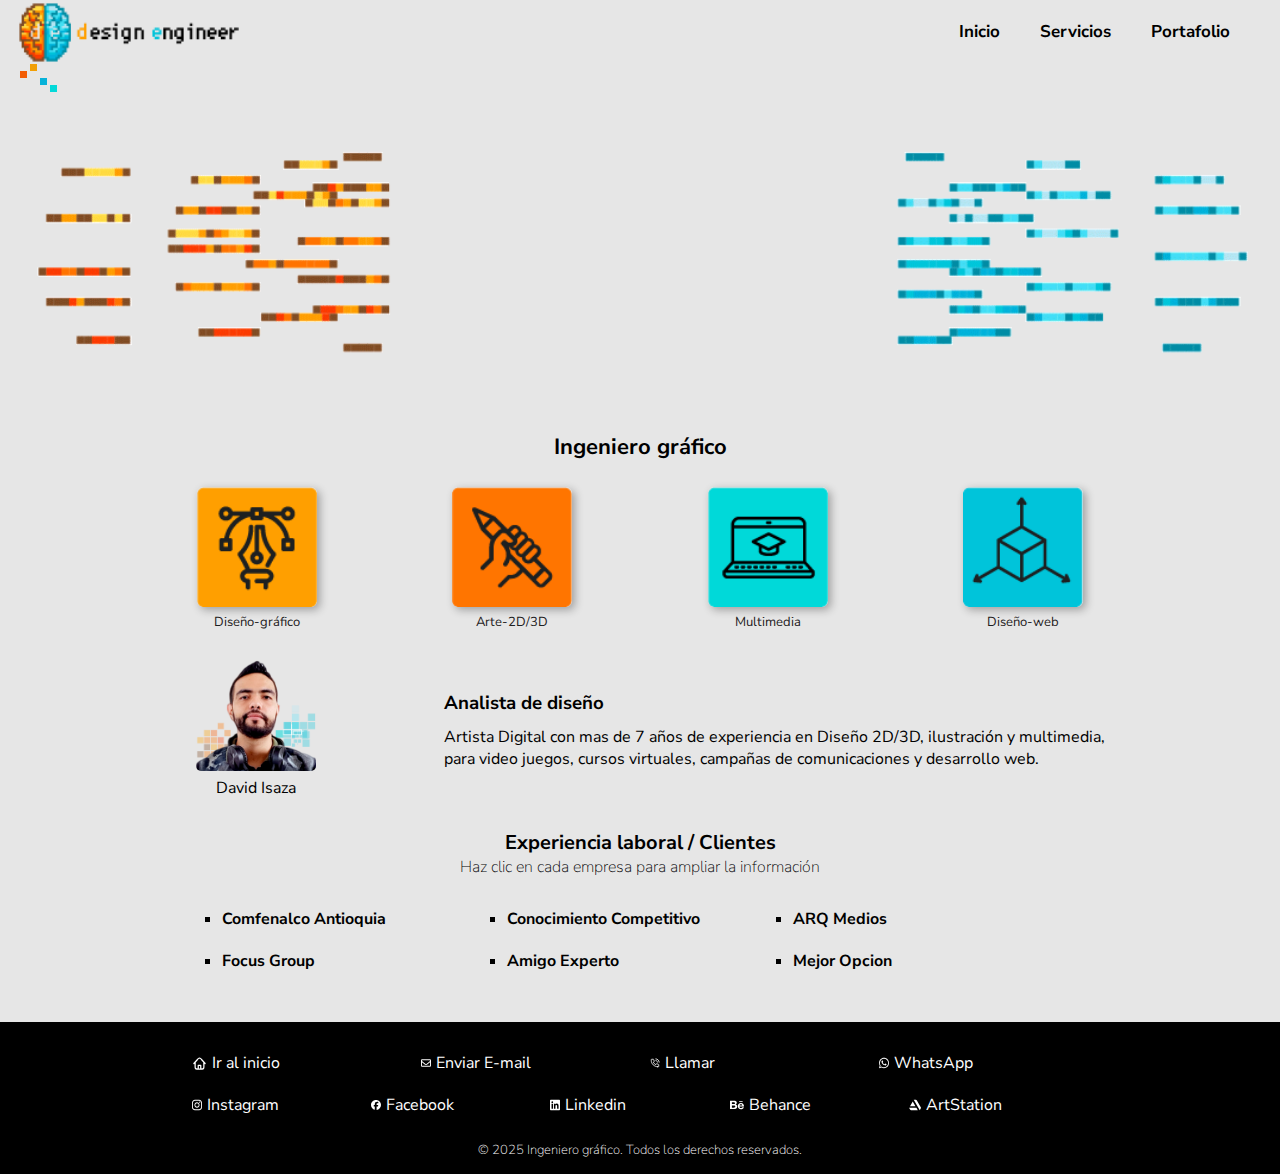
<file: Index.html>
<!DOCTYPE html>
<html>
<head>
    <meta charset="utf-8">
    <meta name="viewport" content="width=device-width">
    <meta name="robots" content="index, follow">
    <meta name="description" content="Diseño y creación audiovisual, ilustración, animación 3D, multimedia y Desarrollo-web utilizando múltiples disciplinas, herramientas y software de diseño gráfico, edición de video y desarrollo." >
    <title>ingenierografico.com</title>
    <link rel="Stylesheet" href="Styles.css"/>
    <link rel="preconnect" href="https://fonts.googleapis.com">
    <link rel="preconnect" href="https://fonts.gstatic.com" crossorigin>
    <link href="https://fonts.googleapis.com/css2?family=Nunito+Sans:ital,opsz,wght@0,6..12,200..1000;1,6..12,200..1000&display=swap" rel="stylesheet">
    <link rel="icon" type="Image/png" href="DE.Logo/fav-icon-ingeniero-grafico.logo.png">
</head>
<body>
    <header>  
        <div class="back">
            <div class="menu-container">
                <img class="logo" href="#Inicio"src="DE.Logo/ingeniero-grafico.logo.png" height="60 px"/>
                <input type="checkbox" id="menu"/>
                <label for="menu">
                    <img class="menu-icono" src="Icons/regular-iconos/menu-interface-symbol-of-three-horizontal-straight-lines-svgrepo-com.svg" alt="menu-navegación-de-la-página">
                </label>
                <nav class="nav-bar">
                    <ul>
                        <li><a href="Index.html">Inicio</a></li>
                        <li><a href="Servicios.html">Servicios</a></li>
                        <li><a href="Portafolio.html">Portafolio</a></li>
                        <!--<li><a href="#">Blog</a></li>
                        <li><a href="#">Contacto</a></li>-->
                    </ul>
                </nav>
            </div>
        </div>
    </header>
    
    <div class="pixel-naranja-1"></div>
    <div class="pixel-naranja-2"></div>
    <div class="pixel-azul-1"></div>
    <div class="pixel-azul-2"></div>

    <main class="container">
        <div class="video-inicio"></div>
        <h1>Ingeniero<span> gráfico</span></h1>
        <section class="servicios">
                
                <!--<video autoplay loop muted playsinline>
                    <source src="Video de fondo" type="video/mp4">
                </video>-->
                
                <div class="botones-servicios">
                    <a href="/Servicios.html#servicios-diseno"><img src="/Images/Botones-servicios/Design.boton.png" width="100%" alt="boton-para-ingresar-a-la-seccion-de-servicos-de diseño." title="Servicios-Diseño-gráfico"></a>
                    <a class="Diseno-grafico" href="/Servicios.html#servicios-diseno"><h2>Diseño-gráfico</h2></a>
                </div>
                <div class="botones-servicios">
                    <a href="/Servicios.html#servicios-2D-3D"><img src="/Images/Botones-servicios/Ilustartion.boton.png" width="100%" alt="boton-para-ingresar-a-la-seccion-de-servicos-de-Arte-2D/3D." title="Servicios-Arte-2D/3D"></a>
                    <a class="Arte-2D/3D" href="/Servicios.html#servicios-2D-3D"><h2>Arte-2D/3D</h2></a>
                </div>
                <div class="botones-servicios">
                    <a href="/Servicios.html#servicios-multimedia"><img src="/Images/Botones-servicios/e-learnig.boton.png" width="100%" alt="boton-para-ingresar-a-la-seccion-de-servicos-de-Multimedia." title="Servicios-Multimedia"></a>
                    <a class="Multimedia" href="/Servicios.html#servicios-multimedia"><h2>Multimedia</h2></a>
                </div>
                <div class="botones-servicios">
                    <a href="/Servicios.html#servicios-web-dev"><img src="/Images/Botones-servicios/dev.boton.png" width="100%" alt="boton-para-ingresar-a-la-seccion-de-servicos-de-Desarrollo-web." title="Servicios-Desarrollo-web"></a>
                    <a class="Desarrollo-web" href="/Servicios.html#servicios-web-dev"><h2>Diseño-web</h2></a>
                </div>
        </section>
        
        <article class="Perfil-laboral">
            <div class="foto-perfil">
                <img class="Imagen-perfil" src="/Images/Imagenes.perfil/foto_perfil_laboral.png" width="150px"/>  
                <p>David Isaza</p>
            </div> 
            <div class="trayectoria">
                <h3>Analista de <span>diseño</span></h3>
                <p>Artista Digital con mas de 7 años de experiencia en Diseño 2D/3D, ilustración y multimedia, para video juegos, cursos virtuales, campañas de comunicaciones y desarrollo web.</p>  
            </div>
        </article>

        <section class="Clientes">
            <h4>Experiencia laboral / Clientes</h4>
            <p>Haz clic en cada empresa para ampliar la información</p>
            <div class="nombres-clientes">
            <details>
                <summary>Comfenalco Antioquia</summary>
                <p><br>2018-2024<br><br>Diseño gráfico:<br>Branding, estrategia, campañas, piezas comunicaciones (E-Cards, banners, guías interactivas, edición de audio, fotografía y video, animación de personajes, Motion_graphics,  web, impresos, entre otros).<br><br>Artista 2D:</br> Diseño y creación de personajes, escenarios con gráficos en 2D para el desarrollo de cursos virtuales y campañas de comunicaciones.<br><br>E-Learning / Diseño multimedia:</br>Diseño instruccional, gamificación, Story_telling, diseño UI/UX (experiencia de usuario, interfaz, pop up, menús, entre otros).<br><br>Administración plataforma Moodle:</br>(Front/end).Creación de aulas (UI/UX) Matrículas, certificados, informes, reportes, Soporte (solución de dudas y novedades). Inducción (On-boarding) a colaboradores nuevos. Entrenamiento rol profesor a expertos técnicos/cursos.</p>
            </details>
 
            <details>  
                <summary>Conocimiento Competitivo</summary>
                    <p><br>2016-2018:</br><br>Diseño gráfico:<br>Diseño de piezas audiovisuales (E-Cards, banners, guías interactivas, edición de audio, fotografía y video, animación de personajes, Motion_graphics, entre otros), para el desarrollo de cursos virtuales.<br><br>Artista 2D:<br>Diseño y creación de personajes, escenarios con gráficos en 2D para el desarrollo de cursos virtuales y campañas de comunicaciones.</p>
            </details> 

            <details>
                <summary>ARQ Medios</summary> 
                <p><br>ARQ Medios (Freelance):</br><br>Artista 3D:</br> Levantamiento de planos arquitectónicos con modelado en Software 3D (modelado, texturizado, iluminación y animación 3D).</p>
            </details>

            <details>
                <summary>Focus Group</summary>
                <p><br>2016:</br><br>Artista 2D/3D:</br> Story_boards & Concept art, creación de personajes y diseño de escenarios con gráficos en 2D y 3D para el desarrollo de cursos virtuales, video juegos (escultura, modelado, iluminación y Animación 3D).<br><br>Diseño gráfico:</br>Diseño de piezas audiovisuales (banners, edición de audio, fotografía y video, animación de personajes, Motion_graphics, diseño web, diseño interfaz, entre otros).</p>
            </details>

            <details >
                <summary>Amigo Experto</summary>
                <p><br>2017:</br><br>Diseño gráfico:</br> Diseño de piezas audiovisuales (motion-graphics)<br>Animación con gráficos en 2D para el desarrollo de campañas de comunicaciones.</p>
            </details>
            <details>
                <summary>Mejor Opcion</summary>
                <p><br>Mejor Opción:</br> Dirección de arte:</br> Comunicar de manera original, eficaz y creativa, sintetizando pensamientos y palabras en conceptos fáciles de entender. Visualización de propuestas a través de bocetos de storyboard para presentar el proyecto, racionalizando el enfoque y encontrando un argumento eficaz; optimización de recursos, uso del conocimiento técnico, habilidades y herramientas de un equipo de profesionales (gráficos, fotógrafos, ilustradores, productores audiovisuales), participando en todas las fases desde del proceso (preproducción, producción, post producción y marketing digital).</p>
            </details>
        </div>
        </section>
        <!-- <form>
            <label for="Nombre">Nombre:</label>
            <input id="Nombre" name="Nombre" placeholder="Escribe tu nombre"/><br>
            <label for="Apellido">Apellido:</label>
            <input id="Apellido" name="Apellido" placeholder="Escribe tu apellido" /><br>
            <label for="E-mail">E-mail:</label>
            <input type="email" name="E-mail" placeholder="Escribe tu correo electrónico" /><br>
            <label for="Comentario">Comentario</label><br>
            <textarea name="Comentario" id="Comentario" placeholder="Descripción de tu solicitud" cols="45" rows="10"></textarea><br>
            <button type="submit">Enviar</button>
        </form> -->
        
    <!-- <section id="Biografía">
        <div class="columnas">
            <div class="columna-1">
                <img src="Imagenes.perfil/Portrait-portfolios.png" height="110px"/>
                <p>HOLA, MI NOMBRE ES<br>DAVID ESTEBAN ISAZA ORTIZ.<br>C.C: 1.020.405.389</br><br>Nací el 22 marzo 1987, Medellín, Antioquia, Colombia.</br>Contacto: da.vest@hotmail.com</br><br>Hobbies: Música, cine, videojuegos,ilustración, leer, viajar.</br></p>
            </div>
            <div class="columna-2"></div>
                <br>FORMACIÓN ACADÈMICA.Tìtulos:</br><br>Bachiller Académico. I.P.J.B.E Bello, Antioquia (2004).</br><br>Tecnólogo en Animacion 3D. SENA (CTMA).Medellín (2016).</br><br>ING.Sistemas/publicidad. Fundación Universitaria San José (2024).</br><br>Certificaciones:<br>Diseño y creación de personajes. SENA (CTMA). Medellín<br>Certificado en Sensiblización de servicio al cliente SENA</br>
            </div>
            <hr>
    <section id="Perfil_laboral">
        <h4>Perfil laboral</h4>
        <h5>Perfil creativo:</h5>
        <p>Diseño gráfico:<br>Branding, estrategia, campañas, piezas comunicaciones (E-Cards, banners, guías interactivas, edición de audio, fotografía y video, animación de personajes, Motion_graphics,  web, impresos, entre otros).</p>
        <p>E-Learning / Diseño multimedia:<br>Story_telling, diseño UI/UX (experiencia de usuario, interfaz, pop up, menús).</p> 
        <p>Artista 2D/3D:<br>Story_boards & Concept art, creación de personajes y diseño de escenarios con gráficos en 2D y 3D para el desarrollo de cursos virtuales, video juegos (escultura, modelado, iluminación y Animación 3D).</p>
        <h6>Perfil estrategico:</h6>
        <p>publicidad:<br>Análisis y desarrollo de estrategias de comunicación, para promover productos, servicios o marcas. Identificar tendencias y diseñar campañas publicitarias innovadoras que conecten con la audiencia y generen impacto.</p>
        <p>E-Learning:<br> Diseño instruccional, gamificación, desarrollo (Scorm-html5-CSS).</p>
        <p>Administración plataforma Moodle:<br>(Front/end).Creación de aulas (UI/UX) Matrículas,  certificados, informes, reporte Soporte: solución de dudas y novedades. Inducción (On-boarding) a colaboradores nuevos. Entrenamiento rol profesor a expertos técnicos/cursos.</p>
        <p>Estandarización de procesos:<br>Documentación, análisis, optimización, automatización, medición y mejoramiento continuo.</p>
        <p>WordPress<br>Creación y personalización de blogs/sitios web. Sincronización herramientas Google Ads. Procesos de desarrollo y metodologías ágiles. Automatización de tareas (pluggins, widgets, actualizaciones).</p>
            <div id="Skills">
                <div class="barra" style="width: 80%;">Adobe Photoshop</div> 
                <div class="barra" style="width: 60%;">Adobe Illustrator</div> 
                <div class="barra" style="width: 40%;">Adobe After Effects</div> 
                <div class="barra" style="width: 80%;">Adobe Premier</div> 
                <div class="barra" style="width: 60%;">Ilustración</div> 
                <div class="barra" style="width: 40%;">Autodesk Maya</div> 
                <div class="barra" style="width: 80%;">Pixologic Zbrush</div> 
                <div class="barra" style="width: 60%;">Word Press</div> 
                <div class="barra" style="width: 40%;">Desarrollo</div> 
            </div>
        </section>-->
        <!-- <hr> 
    <section id="Servicios-y-Portafolio-web">
        <article id="Diseño gráfico">
            <h3>Diseño gráfico</h3>
        </article>
        <article id="Multimedia / E-Learning">
            <h3>Multimedia / E-Learning</h3>
        </article>
        <article id="Illustración / Arte conceptual">
            <h3>Illustración / Arte conceptual</h3>
        </article>
        <article id="Animación 3D">
            <h3>Animación 3D</h3>
        </article>
        <article id="Desarrollo">
            <h3>Desarrollo</h3>
        </article>
    </section> -->
    </main>
    <footer>
        <div class="footer-links">
            <a href="Index.html"><img src="/Icons/regular-iconos/house-floor-svgrepo-com.svg" width="20px">Ir al inicio</a>
            <a href="mailto:da.vest@hotmail.com"><img src="/Icons/regular-iconos/envelope.svg" width="15px">Enviar E-mail</a>
            <a href="tel:+573134574747"><img src="/Icons/regular-iconos/phone-call-svgrepo-com.svg" width="15px">Llamar</a>
            <a href="whatsapp://send?text=+(604000000) Hola ingreso con código 001"> <img src="/Icons/Social.Media.iconos/whatsapp.svg" width="15px"> WhatsApp </a>          
        </div>
        <div class="footer-social-media">   
            <a href="https://www.instagram.com/d.a_pixel/" target="_blank" rel="noreferrer"><img src="/Icons/Social.Media.iconos/instagram.svg" width="15px">Instagram</a>
            <a href="https://www.facebook.com/isaza.ilustrador/photos" target="_blank" rel="noreferrer"><img src="/Icons/Social.Media.iconos/facebook.svg" width="15px">Facebook</a>
            <a href="https://www.linkedin.com/in/david-isaza-49b7a1125/" target="_blank" rel="noreferrer"><img src="/Icons/Social.Media.iconos/linkedin.svg" width="15px">Linkedin</a>
            <a href="https://www.behance.net/David-Isaza" target="_blank" rel="noreferrer"><img src="/Icons/Social.Media.iconos/behance.svg" width="19px"> Behance</a>
            <a href="https://www.artstation.com/davidisaza" target="_blank" rel="noreferrer"><img src="/Icons/Social.Media.iconos/artstation.svg" width="17px">ArtStation</a>
        </div>
        <p>&copy; 2025 Ingeniero gráfico. Todos los derechos reservados.</p>
    </footer>
</body>
</html>
</file>
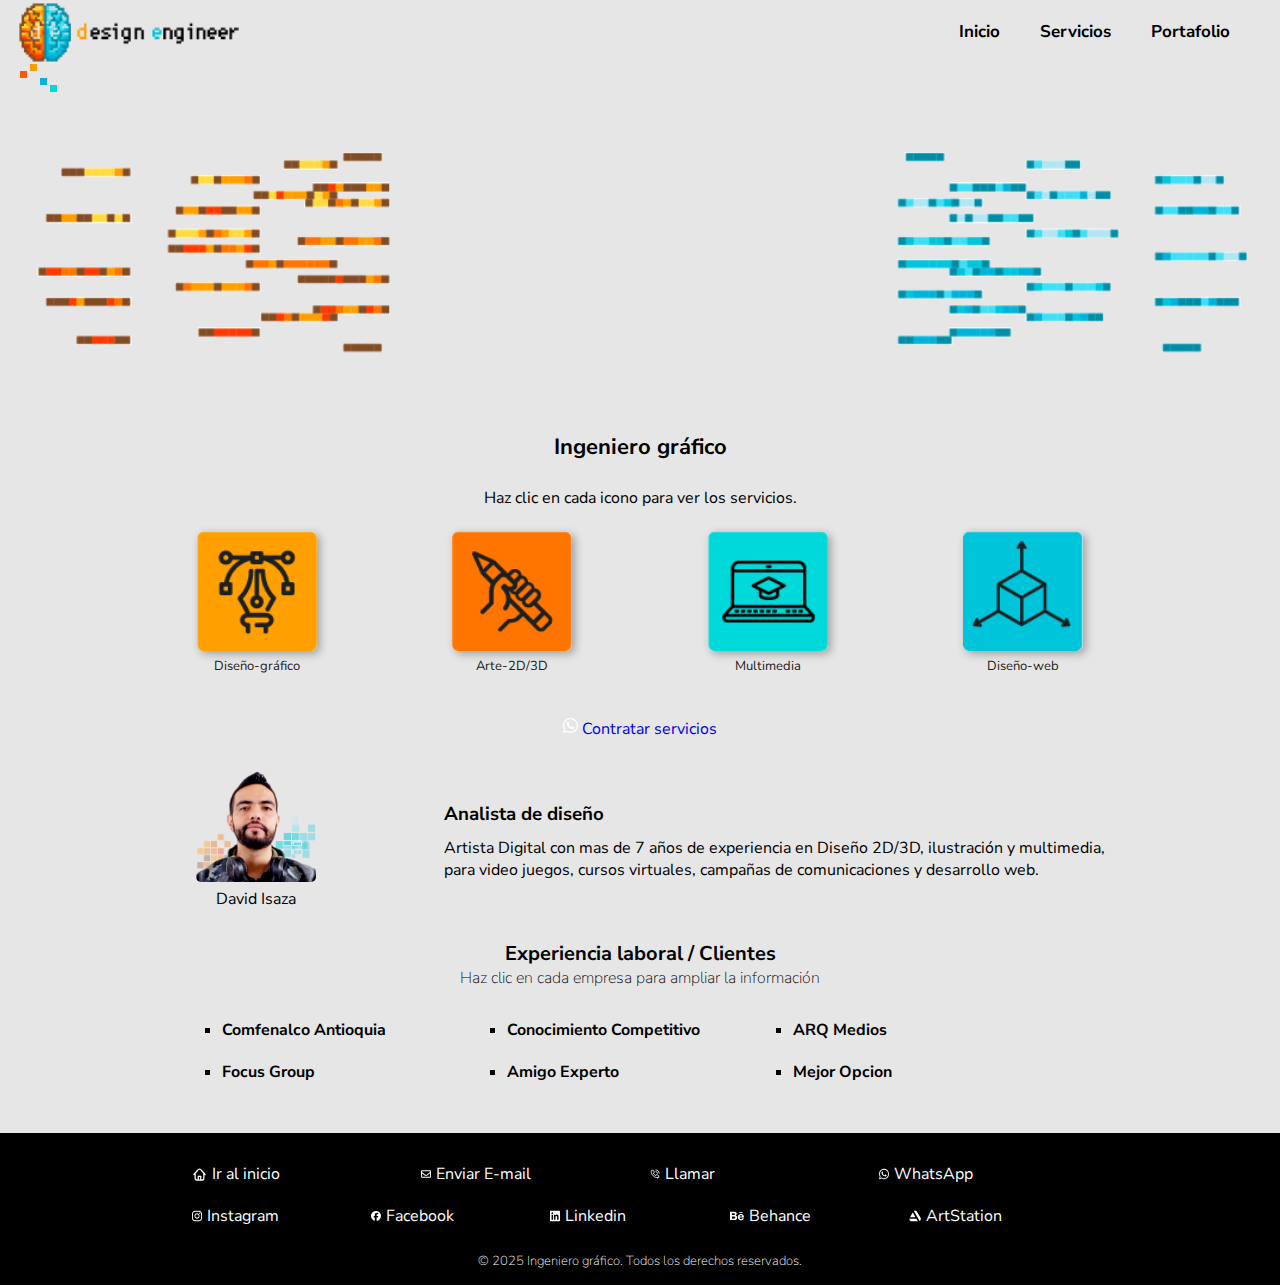
<file: index.html.html>
<!DOCTYPE html>
<html>
<head>
    <meta charset="utf-8">
    <meta name="viewport" content="width=device-width">
    <meta name="robots" content="index, follow">
    <meta name="description" content="Diseño y creación audiovisual, ilustración, animación 3D, multimedia y Desarrollo-web utilizando múltiples disciplinas, herramientas y software de diseño gráfico, edición de video y desarrollo." >
    <title>ingenierografico.com</title>
    <link rel="Stylesheet" href="Styles.css"/>
    <link rel="preconnect" href="https://fonts.googleapis.com">
    <link rel="preconnect" href="https://fonts.gstatic.com" crossorigin>
    <link href="https://fonts.googleapis.com/css2?family=Nunito+Sans:ital,opsz,wght@0,6..12,200..1000;1,6..12,200..1000&display=swap" rel="stylesheet">
    <link rel="icon" type="Image/png" href="DE.Logo/fav-icon-ingeniero-grafico.logo.png">
</head>
<body>
    <header>  
        <div class="back">
            <div class="menu-container">
                <img class="logo" href="#Inicio"src="DE.Logo/ingeniero-grafico.logo.png" height="60 px"/>
                <input type="checkbox" id="menu"/>
                <label for="menu">
                    <img class="menu-icono" src="Icons/regular-iconos/menu-interface-symbol-of-three-horizontal-straight-lines-svgrepo-com.svg" alt="menu-navegación-de-la-página">
                </label>
                <nav class="nav-bar">
                    <ul>
                        <li><a href="Index.html">Inicio</a></li>
                        <li><a href="Servicios.html">Servicios</a></li>
                        <li><a href="Portafolio.html">Portafolio</a></li>
                        <!--<li><a href="#">Blog</a></li>
                        <li><a href="#">Contacto</a></li>-->
                    </ul>
                </nav>
            </div>
        </div>
    </header>
    
    <div class="pixel-naranja-1"></div>
    <div class="pixel-naranja-2"></div>
    <div class="pixel-azul-1"></div>
    <div class="pixel-azul-2"></div>

    <main class="container">
        <div class="video-inicio"></div>
        <h1>Ingeniero<span> gráfico</span></h1>
        <p>Haz clic en cada icono para ver los servicios.</p>
        <br>
        <section class="servicios">
                
                <!--<video autoplay loop muted playsinline>
                    <source src="Video de fondo" type="video/mp4">
                </video>-->
                
                <div class="botones-servicios">
                    <a href="/Servicios.html#servicios-diseno"><img src="/Images/Botones-servicios/Design.boton.png" width="100%" alt="boton-para-ingresar-a-la-seccion-de-servicos-de diseño." title="Servicios-Diseño-gráfico"></a>
                    <a class="Diseno-grafico" href="/Servicios.html#servicios-diseno"><h2>Diseño-gráfico</h2></a>
                </div>
                <div class="botones-servicios">
                    <a href="/Servicios.html#servicios-2D-3D"><img src="/Images/Botones-servicios/Ilustartion.boton.png" width="100%" alt="boton-para-ingresar-a-la-seccion-de-servicos-de-Arte-2D/3D." title="Servicios-Arte-2D/3D"></a>
                    <a class="Arte-2D/3D" href="/Servicios.html#servicios-2D-3D"><h2>Arte-2D/3D</h2></a>
                </div>
                <div class="botones-servicios">
                    <a href="/Servicios.html#servicios-multimedia"><img src="/Images/Botones-servicios/e-learnig.boton.png" width="100%" alt="boton-para-ingresar-a-la-seccion-de-servicos-de-Multimedia." title="Servicios-Multimedia"></a>
                    <a class="Multimedia" href="/Servicios.html#servicios-multimedia"><h2>Multimedia</h2></a>
                </div>
                <div class="botones-servicios">
                    <a href="/Servicios.html#servicios-web-dev"><img src="/Images/Botones-servicios/dev.boton.png" width="100%" alt="boton-para-ingresar-a-la-seccion-de-servicos-de-Desarrollo-web." title="Servicios-Desarrollo-web"></a>
                    <a class="Desarrollo-web" href="/Servicios.html#servicios-web-dev"><h2>Diseño-web</h2></a>
                </div>
        </section>
        <br>
        <a class="contratar-servicios" href="whatsapp://send?text=(+573124636944) Hola, me interesa contratar algunos de los servicios multimedia"><img src="/Icons/Social.Media.iconos/whatsapp.svg" width="15px">  Contratar servicios</a>
        <br>
        <article class="Perfil-laboral">
            <div class="foto-perfil">
                <img class="Imagen-perfil" src="/Images/Imagenes.perfil/foto_perfil_laboral.png" width="150px"/>  
                <p>David Isaza</p>
            </div> 
            <div class="trayectoria">
                <h3>Analista de <span>diseño</span></h3>
                <p>Artista Digital con mas de 7 años de experiencia en Diseño 2D/3D, ilustración y multimedia, para video juegos, cursos virtuales, campañas de comunicaciones y desarrollo web.</p>  
            </div>
        </article>

        <section class="Clientes">
            <h4>Experiencia laboral / Clientes</h4>
            <p>Haz clic en cada empresa para ampliar la información</p>
            <div class="nombres-clientes">
            <details>
                <summary>Comfenalco Antioquia</summary>
                <p><br>2018-2024<br><br>Diseño gráfico:<br>Branding, estrategia, campañas, piezas comunicaciones (E-Cards, banners, guías interactivas, edición de audio, fotografía y video, animación de personajes, Motion_graphics,  web, impresos, entre otros).<br><br>Artista 2D:</br> Diseño y creación de personajes, escenarios con gráficos en 2D para el desarrollo de cursos virtuales y campañas de comunicaciones.<br><br>E-Learning / Diseño multimedia:</br>Diseño instruccional, gamificación, Story_telling, diseño UI/UX (experiencia de usuario, interfaz, pop up, menús, entre otros).<br><br>Administración plataforma Moodle:</br>(Front/end).Creación de aulas (UI/UX) Matrículas, certificados, informes, reportes, Soporte (solución de dudas y novedades). Inducción (On-boarding) a colaboradores nuevos. Entrenamiento rol profesor a expertos técnicos/cursos.</p>
            </details>
 
            <details>  
                <summary>Conocimiento Competitivo</summary>
                    <p><br>2016-2018:</br><br>Diseño gráfico:<br>Diseño de piezas audiovisuales (E-Cards, banners, guías interactivas, edición de audio, fotografía y video, animación de personajes, Motion_graphics, entre otros), para el desarrollo de cursos virtuales.<br><br>Artista 2D:<br>Diseño y creación de personajes, escenarios con gráficos en 2D para el desarrollo de cursos virtuales y campañas de comunicaciones.</p>
            </details> 

            <details>
                <summary>ARQ Medios</summary> 
                <p><br>ARQ Medios (Freelance):</br><br>Artista 3D:</br> Levantamiento de planos arquitectónicos con modelado en Software 3D (modelado, texturizado, iluminación y animación 3D).</p>
            </details>

            <details>
                <summary>Focus Group</summary>
                <p><br>2016:</br><br>Artista 2D/3D:</br> Story_boards & Concept art, creación de personajes y diseño de escenarios con gráficos en 2D y 3D para el desarrollo de cursos virtuales, video juegos (escultura, modelado, iluminación y Animación 3D).<br><br>Diseño gráfico:</br>Diseño de piezas audiovisuales (banners, edición de audio, fotografía y video, animación de personajes, Motion_graphics, diseño web, diseño interfaz, entre otros).</p>
            </details>

            <details >
                <summary>Amigo Experto</summary>
                <p><br>2017:</br><br>Diseño gráfico:</br> Diseño de piezas audiovisuales (motion-graphics)<br>Animación con gráficos en 2D para el desarrollo de campañas de comunicaciones.</p>
            </details>
            <details>
                <summary>Mejor Opcion</summary>
                <p><br>Mejor Opción:</br> Dirección de arte:</br> Comunicar de manera original, eficaz y creativa, sintetizando pensamientos y palabras en conceptos fáciles de entender. Visualización de propuestas a través de bocetos de storyboard para presentar el proyecto, racionalizando el enfoque y encontrando un argumento eficaz; optimización de recursos, uso del conocimiento técnico, habilidades y herramientas de un equipo de profesionales (gráficos, fotógrafos, ilustradores, productores audiovisuales), participando en todas las fases desde del proceso (preproducción, producción, post producción y marketing digital).</p>
            </details>
        </div>
        </section>
        <!-- <form>
            <label for="Nombre">Nombre:</label>
            <input id="Nombre" name="Nombre" placeholder="Escribe tu nombre"/><br>
            <label for="Apellido">Apellido:</label>
            <input id="Apellido" name="Apellido" placeholder="Escribe tu apellido" /><br>
            <label for="E-mail">E-mail:</label>
            <input type="email" name="E-mail" placeholder="Escribe tu correo electrónico" /><br>
            <label for="Comentario">Comentario</label><br>
            <textarea name="Comentario" id="Comentario" placeholder="Descripción de tu solicitud" cols="45" rows="10"></textarea><br>
            <button type="submit">Enviar</button>
        </form> -->
        
    <!-- <section id="Biografía">
        <div class="columnas">
            <div class="columna-1">
                <img src="Imagenes.perfil/Portrait-portfolios.png" height="110px"/>
                <p>HOLA, MI NOMBRE ES<br>DAVID ESTEBAN ISAZA ORTIZ.<br>C.C: 1.020.405.389</br><br>Nací el 22 marzo 1987, Medellín, Antioquia, Colombia.</br>Contacto: da.vest@hotmail.com</br><br>Hobbies: Música, cine, videojuegos,ilustración, leer, viajar.</br></p>
            </div>
            <div class="columna-2"></div>
                <br>FORMACIÓN ACADÈMICA.Tìtulos:</br><br>Bachiller Académico. I.P.J.B.E Bello, Antioquia (2004).</br><br>Tecnólogo en Animacion 3D. SENA (CTMA).Medellín (2016).</br><br>ING.Sistemas/publicidad. Fundación Universitaria San José (2024).</br><br>Certificaciones:<br>Diseño y creación de personajes. SENA (CTMA). Medellín<br>Certificado en Sensiblización de servicio al cliente SENA</br>
            </div>
            <hr>
    <section id="Perfil_laboral">
        <h4>Perfil laboral</h4>
        <h5>Perfil creativo:</h5>
        <p>Diseño gráfico:<br>Branding, estrategia, campañas, piezas comunicaciones (E-Cards, banners, guías interactivas, edición de audio, fotografía y video, animación de personajes, Motion_graphics,  web, impresos, entre otros).</p>
        <p>E-Learning / Diseño multimedia:<br>Story_telling, diseño UI/UX (experiencia de usuario, interfaz, pop up, menús).</p> 
        <p>Artista 2D/3D:<br>Story_boards & Concept art, creación de personajes y diseño de escenarios con gráficos en 2D y 3D para el desarrollo de cursos virtuales, video juegos (escultura, modelado, iluminación y Animación 3D).</p>
        <h6>Perfil estrategico:</h6>
        <p>publicidad:<br>Análisis y desarrollo de estrategias de comunicación, para promover productos, servicios o marcas. Identificar tendencias y diseñar campañas publicitarias innovadoras que conecten con la audiencia y generen impacto.</p>
        <p>E-Learning:<br> Diseño instruccional, gamificación, desarrollo (Scorm-html5-CSS).</p>
        <p>Administración plataforma Moodle:<br>(Front/end).Creación de aulas (UI/UX) Matrículas,  certificados, informes, reporte Soporte: solución de dudas y novedades. Inducción (On-boarding) a colaboradores nuevos. Entrenamiento rol profesor a expertos técnicos/cursos.</p>
        <p>Estandarización de procesos:<br>Documentación, análisis, optimización, automatización, medición y mejoramiento continuo.</p>
        <p>WordPress<br>Creación y personalización de blogs/sitios web. Sincronización herramientas Google Ads. Procesos de desarrollo y metodologías ágiles. Automatización de tareas (pluggins, widgets, actualizaciones).</p>
            <div id="Skills">
                <div class="barra" style="width: 80%;">Adobe Photoshop</div> 
                <div class="barra" style="width: 60%;">Adobe Illustrator</div> 
                <div class="barra" style="width: 40%;">Adobe After Effects</div> 
                <div class="barra" style="width: 80%;">Adobe Premier</div> 
                <div class="barra" style="width: 60%;">Ilustración</div> 
                <div class="barra" style="width: 40%;">Autodesk Maya</div> 
                <div class="barra" style="width: 80%;">Pixologic Zbrush</div> 
                <div class="barra" style="width: 60%;">Word Press</div> 
                <div class="barra" style="width: 40%;">Desarrollo</div> 
            </div>
        </section>-->
        <!-- <hr> 
    <section id="Servicios-y-Portafolio-web">
        <article id="Diseño gráfico">
            <h3>Diseño gráfico</h3>
        </article>
        <article id="Multimedia / E-Learning">
            <h3>Multimedia / E-Learning</h3>
        </article>
        <article id="Illustración / Arte conceptual">
            <h3>Illustración / Arte conceptual</h3>
        </article>
        <article id="Animación 3D">
            <h3>Animación 3D</h3>
        </article>
        <article id="Desarrollo">
            <h3>Desarrollo</h3>
        </article>
    </section> -->
    </main>
    <footer>
        <div class="footer-links">
            <a href="Index.html"><img src="/Icons/regular-iconos/house-floor-svgrepo-com.svg" width="20px">Ir al inicio</a>
            <a href="mailto:da.vest@hotmail.com"><img src="/Icons/regular-iconos/envelope.svg" width="15px">Enviar E-mail</a>
            <a href="tel:+573124636944"><img src="/Icons/regular-iconos/phone-call-svgrepo-com.svg" width="15px">Llamar</a>
            <a href="whatsapp://send?text=+(604000000) Hola ingreso con código 001"> <img src="/Icons/Social.Media.iconos/whatsapp.svg" width="15px"> WhatsApp </a>          
        </div>
        <div class="footer-social-media">   
            <a href="https://www.instagram.com/d.a_pixel/" target="_blank" rel="noreferrer"><img src="/Icons/Social.Media.iconos/instagram.svg" width="15px">Instagram</a>
            <a href="https://www.facebook.com/isaza.ilustrador/photos" target="_blank" rel="noreferrer"><img src="/Icons/Social.Media.iconos/facebook.svg" width="15px">Facebook</a>
            <a href="https://www.linkedin.com/in/david-isaza-49b7a1125/" target="_blank" rel="noreferrer"><img src="/Icons/Social.Media.iconos/linkedin.svg" width="15px">Linkedin</a>
            <a href="https://www.behance.net/David-Isaza" target="_blank" rel="noreferrer"><img src="/Icons/Social.Media.iconos/behance.svg" width="19px"> Behance</a>
            <a href="https://www.artstation.com/davidisaza" target="_blank" rel="noreferrer"><img src="/Icons/Social.Media.iconos/artstation.svg" width="17px">ArtStation</a>
        </div>
        <p>&copy; 2025 Ingeniero gráfico. Todos los derechos reservados.</p>
    </footer>
</body>
</html>
</file>
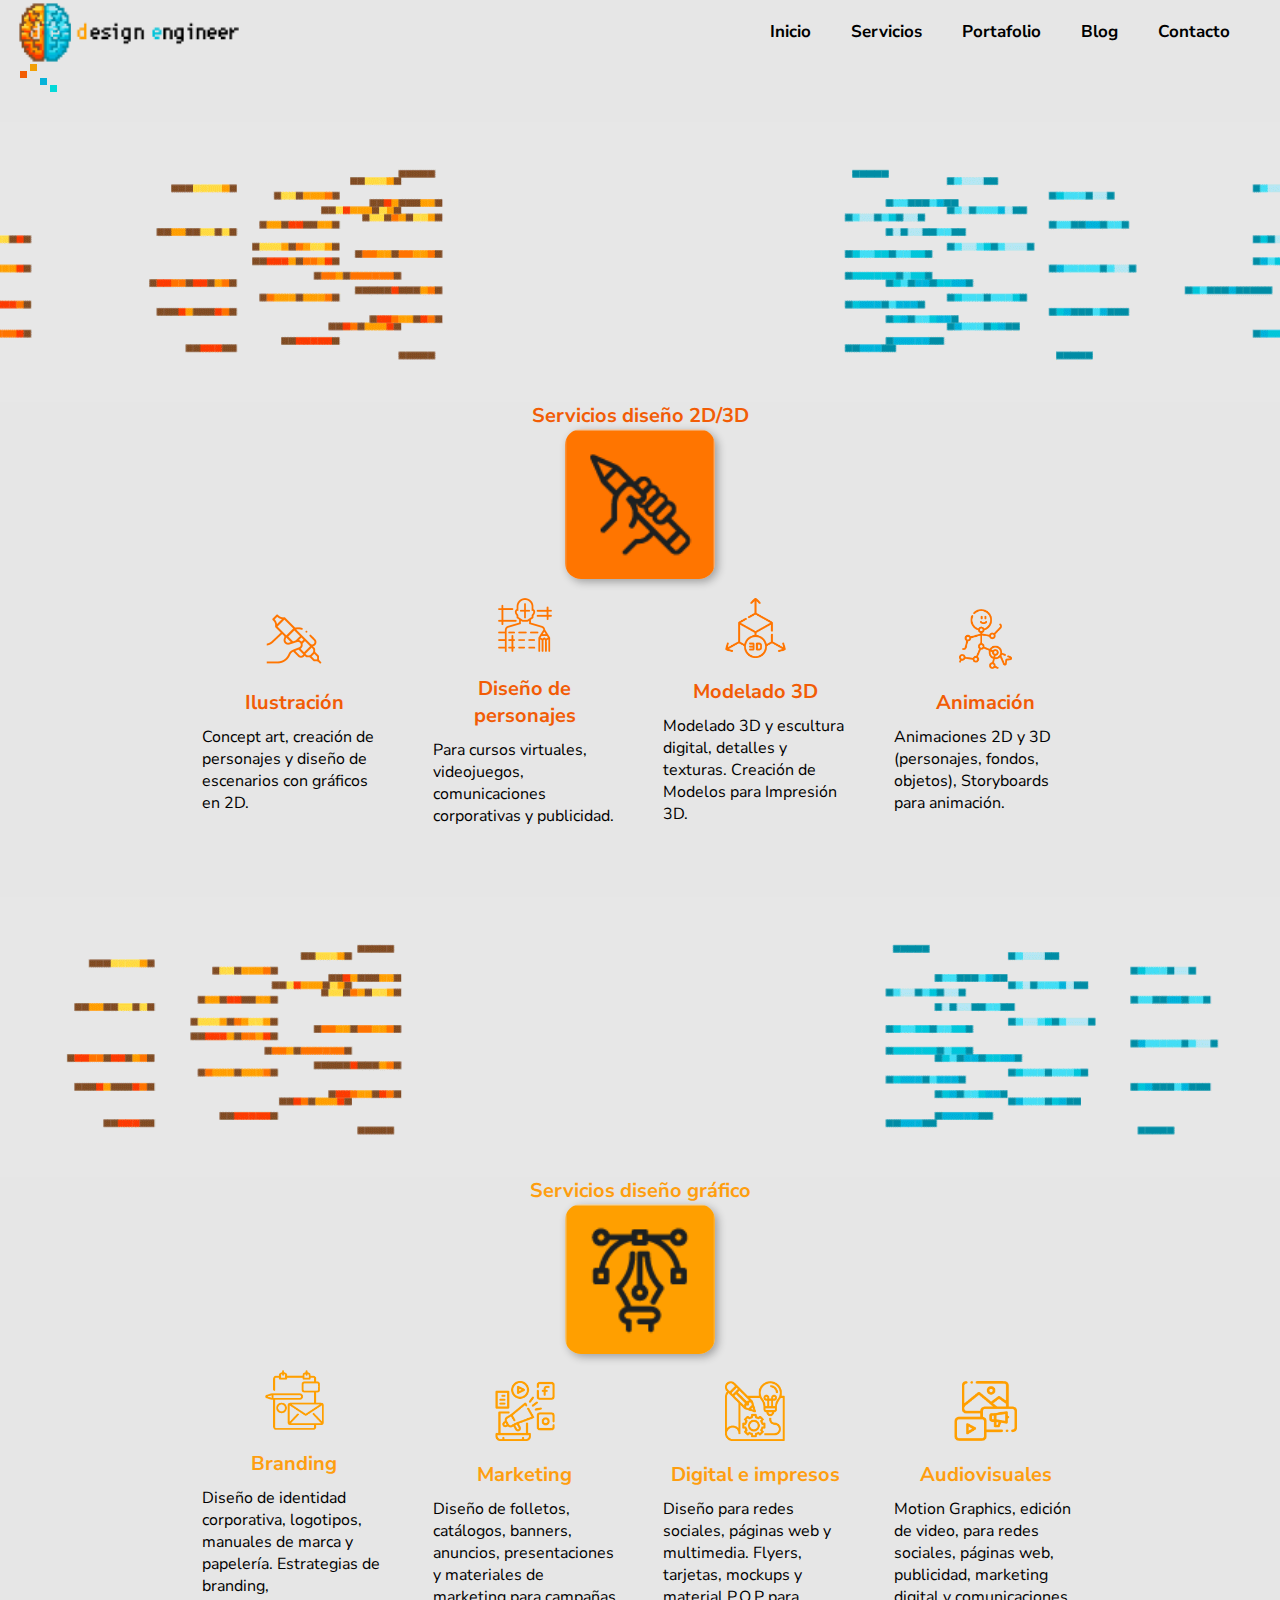
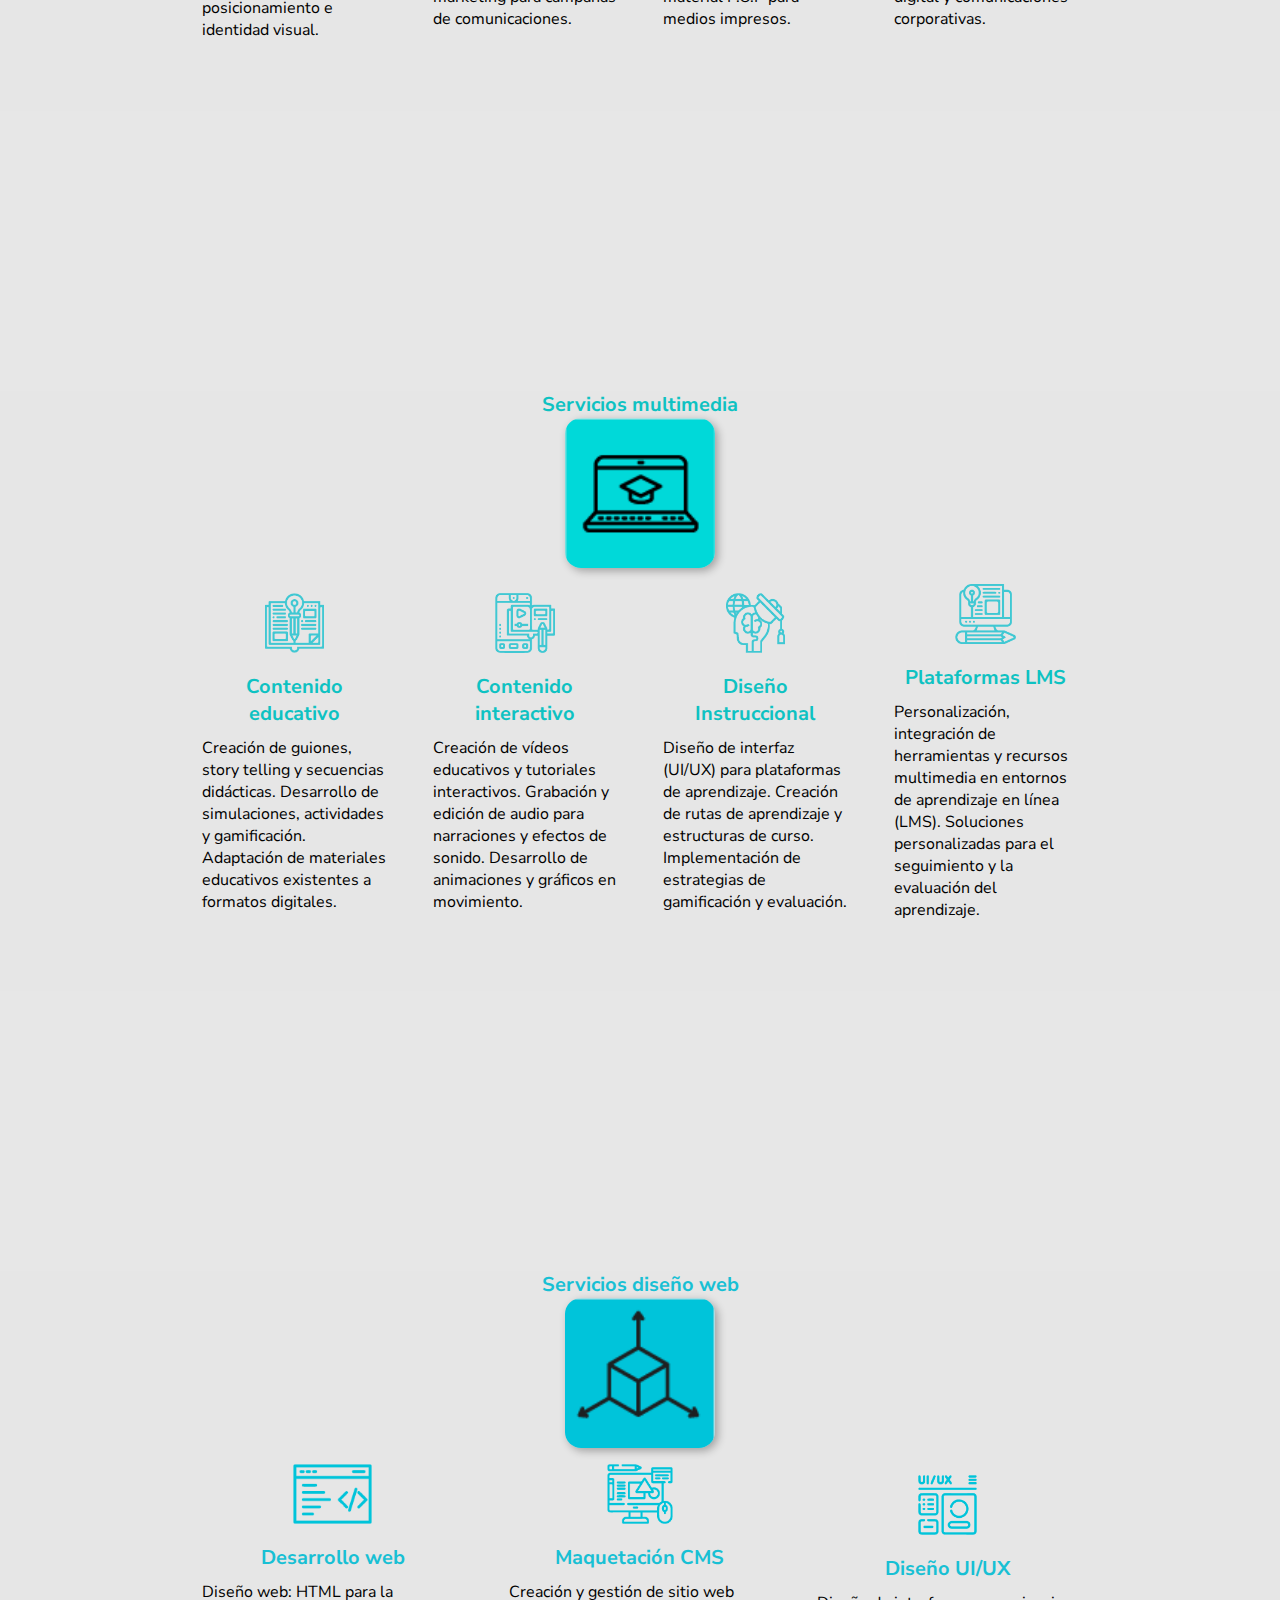
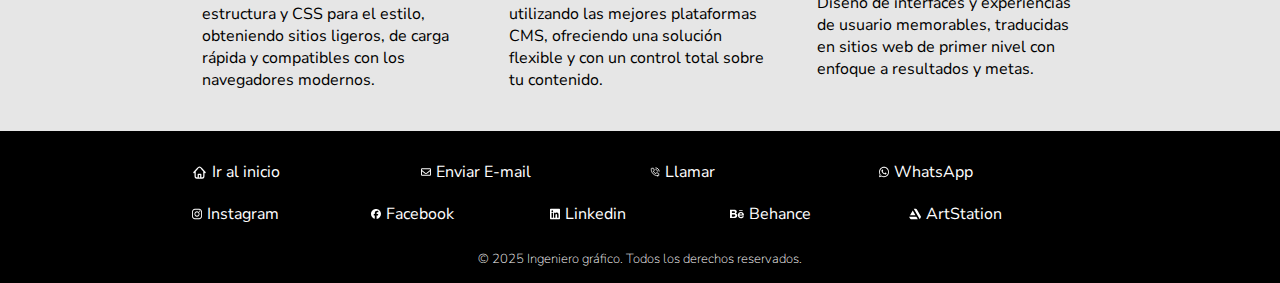
<file: Servicios.html>
<!DOCTYPE html>
<html>
<head>
    <meta charset="utf-8">
    <meta name="viewport" content="width=device-width">
    <meta name="robots" content="index, follow">
    <meta name="description" content="Diseño y creación audiovisual, ilustración, animación 3D, multimedia y Desarrollo-web utilizando múltiples disciplinas, herramientas y software de diseño gráfico, edición de video y desarrollo." >
    <title>ingenierografico.com</title>
    <link rel="Stylesheet" href="Styles.css"/>
    <link rel="preconnect" href="https://fonts.googleapis.com">
    <link rel="preconnect" href="https://fonts.gstatic.com" crossorigin>
    <link href="https://fonts.googleapis.com/css2?family=Nunito+Sans:ital,opsz,wght@0,6..12,200..1000;1,6..12,200..1000&display=swap" rel="stylesheet">
    <link rel="icon" type="Image/png" href="DE.Logo/fav-icon-ingeniero-grafico.logo.png">
</head>
<body>
    <header>  
        <div class="back">
            <div class="menu-container">
                <img class="logo" href="#Inicio"src="DE.Logo/ingeniero-grafico.logo.png" height="60 px"/>
                <input type="checkbox" id="menu"/>
                <label for="menu">
                    <img class="menu-icono" src="Icons/regular-iconos/menu-interface-symbol-of-three-horizontal-straight-lines-svgrepo-com.svg" alt="menu-navegación-de-la-página">
                </label>
                <nav class="nav-bar">
                    <ul>
                        <li><a href="Index.html">Inicio</a></li>
                        <li><a href="Servicios.html">Servicios</a></li>
                        <li><a href="Portafolio.html">Portafolio</a></li>
                        <li><a href="#">Blog</a></li>
                        <li><a href="#">Contacto</a></li>
                    </ul>
                </nav>
            </div>
        </div>
    </header>
    
    <div class="pixel-naranja-1"></div>
    <div class="pixel-naranja-2"></div>
    <div class="pixel-azul-1"></div>
    <div class="pixel-azul-2"></div>

    <main class="container">
        
        <section class="pagina-servicios"> 
            
            <article class="categoria-servicios" id="servicios-2D-3D">  
                <div class="videos-servicios">
                    <div class="video-2D-3D-art"></div>
                </div>          
                <div class="tarjetas-servicios">             
                    <h3>Servicios diseño 2D/3D</h3>
                    <div class="icono-servicio"><img src="/Images/Botones-servicios/Ilustartion.boton.png" width="150px"/></div>
                    <ul> 
                        <li><img class="iconos-servicios" src="/Icons/Services-icons/icono-ilustracion.png"/>
                            <h4>Ilustración</h4>                   
                            <p>Concept art, creación de personajes y diseño de escenarios con gráficos en 2D.</p>
                        </li>
                        <li><img class="iconos-servicios" src="/Icons/Services-icons/icono-diseno-personajes.png"/>
                            <h4>Diseño de personajes</h4>
                            <p>Para cursos virtuales, videojuegos, comunicaciones corporativas y publicidad.</p>
                        </li>
                        <li><img class="iconos-servicios" src="/Icons/Services-icons/icono-modelado-3D.png"/>
                            <h4>Modelado 3D</h4>
                            <p>Modelado 3D y escultura digital, detalles y texturas. Creación de Modelos para Impresión 3D.</p>
                        </li>
                        <li><img class="iconos-servicios" src="/Icons/Services-icons/icono-animacion.png"/>
                            <h4>Animación</h4>
                            <p>Animaciones 2D y 3D (personajes, fondos, objetos), Storyboards para animación.</p>
                        </li>
                    </ul>
                </div>
            </article>

            <article class="categoria-servicios" id="servicios-diseno">  
                <div class="videos-servicios">
                    <div class="video-design-branding"></div> 
                </div>                      
                <div class="tarjetas-servicios">                    
                    <h3>Servicios diseño gráfico</h3>
                    <div class="icono-servicio"><img src="/Images/Botones-servicios/Design.boton.png" width="150px"/></div>
                    <ul>
                        <li><img class="iconos-servicios" src="/Icons/Services-icons/icono-branding.png"/>
                            <h4>Branding</h4>
                            <p>Diseño de identidad corporativa, logotipos, manuales de marca y papelería. Estrategias de branding, posicionamiento e identidad visual.</p>
                        </li>
                        <li><img class="iconos-servicios" src="/Icons/Services-icons/icono-marketing.png"/>
                            <h4>Marketing</h4>
                            <p>Diseño de folletos, catálogos, banners, anuncios, presentaciones y materiales de marketing para campañas de comunicaciones.</p>
                        </li>
                        <li><img class="iconos-servicios" src="/Icons/Services-icons/icono-Digital-e-impresos.png"/>
                            <h4>Digital e impresos</h4>
                            <p>Diseño para redes sociales, páginas web y multimedia. Flyers, tarjetas, mockups y material P.O.P para medios impresos. </p>
                        </li>
                        <li><img class="iconos-servicios" src="/Icons/Services-icons/icono-audiovisuales.png"/>
                            <h4>Audiovisuales</h4>
                            <p>Motion Graphics, edición de video, para redes sociales, páginas web, publicidad, marketing digital y comunicaciones corporativas.</p>
                        </li>
                    </ul> 
                </div>                        
            </article>    
                     
            <article class="categoria-servicios" id="servicios-multimedia"> 
                <div class="videos-servicios">
                    <div class="video-multimedia"></div> 
                </div>                                    
                <div class="tarjetas-servicios">                 
                    <h3>Servicios multimedia</h3>
                    <div class="icono-servicio"><img src="/Images/Botones-servicios/e-learnig.boton.png" width="150px"/></div>  
                    <ul>
                        <li><img class="iconos-servicios" src="/Icons/Services-icons/icono-contenido-educativo.png"/>
                            <h4>Contenido educativo</h4>
                            <p>Creación de guiones, story telling y secuencias didácticas. Desarrollo de simulaciones, actividades y gamificación. Adaptación de materiales educativos existentes a formatos digitales.</p>
                        </li>
                        <li><img class="iconos-servicios" src="/Icons/Services-icons/icono-contenido-interactivo.png"/>
                            <h4>Contenido interactivo</h4>
                            <p>Creación de vídeos educativos y tutoriales interactivos. Grabación y edición de audio para narraciones y efectos de sonido. Desarrollo de animaciones y gráficos en movimiento.</p>
                        </li>
                        <li><img class="iconos-servicios" src="/Icons/Services-icons/icono-diseno-instruccional.png"/>
                            <h4>Diseño Instruccional</h4>
                            <p>Diseño de interfaz (UI/UX) para plataformas de aprendizaje. Creación de rutas de aprendizaje y estructuras de curso. Implementación de estrategias de gamificación y evaluación.</p>
                        </li>
                        <li><img class="iconos-servicios" src="/Icons/Services-icons/icono-pataformas-lms.png"/>
                            <h4>Plataformas LMS</h4>
                            <p>Personalización, integración de herramientas y recursos multimedia en entornos de aprendizaje en línea (LMS). Soluciones personalizadas para el seguimiento y la evaluación del aprendizaje.</p>
                        </li>
                    </ul>
                </div>
            </article>
            
            <article class="categoria-servicios" id="servicios-web-dev">
                <div class="videos-servicios">
                    <div class="video-web-dev"></div>
                </div>     
                <div class="tarjetas-servicios">                      
                    <h3>Servicios diseño web</h3>
                    <div class="icono-servicio"><img  src="/Images/Botones-servicios/dev.boton.png" width="150px"/></div>
                    <ul>
                        <li><img class="iconos-servicios" src="/Icons/Services-icons/icono-desarrollo-web.png"/>
                            <h4>Desarrollo web</h4>
                            <p>Diseño web: HTML para la estructura y CSS para el estilo, obteniendo sitios ligeros, de carga rápida y compatibles con los navegadores modernos.</p>
                        </li>
                        <li><img class="iconos-servicios" src="/Icons/Services-icons/icono-maquetacion-cms.png"/>
                            <h4>Maquetación CMS</h4>
                            <p>Creación y gestión de sitio web utilizando las mejores plataformas CMS, ofreciendo una solución flexible y con un control total sobre tu contenido.</p>
                        </li>
                            <li><img class="iconos-servicios" src="/Icons/Services-icons/icono-diseno-ui-ux.png"/>
                            <h4>Diseño UI/UX</h4>
                            <p>Diseño de interfaces y experiencias de usuario memorables, traducidas  en sitios web de primer nivel con enfoque a resultados y metas.</p>
                        </li>
                    </ul>
                </div>
            </article> 
        </section>

    </main>

    <footer>
        <div class="footer-links">
            <a href="Index.html"><img src="/Icons/regular-iconos/house-floor-svgrepo-com.svg" width="20px">Ir al inicio</a>
            <a href="mailto:da.vest@hotmail.com"><img src="/Icons/regular-iconos/envelope.svg" width="15px">Enviar E-mail</a>
            <a href="tel:+573134574747"><img src="/Icons/regular-iconos/phone-call-svgrepo-com.svg" width="15px">Llamar</a>
            <a href="whatsapp://send?text=+(604000000) Hola ingreso con código 001"> <img src="/Icons/Social.Media.iconos/whatsapp.svg" width="15px"> WhatsApp </a>          
        </div>
        <div class="footer-social-media">   
            <a href="https://www.instagram.com/d.a_pixel/" target="_blank" rel="noreferrer"><img src="/Icons/Social.Media.iconos/instagram.svg" width="15px">Instagram</a>
            <a href="https://www.facebook.com/isaza.ilustrador/photos" target="_blank" rel="noreferrer"><img src="/Icons/Social.Media.iconos/facebook.svg" width="15px">Facebook</a>
            <a href="https://www.linkedin.com/in/david-isaza-49b7a1125/" target="_blank" rel="noreferrer"><img src="/Icons/Social.Media.iconos/linkedin.svg" width="15px">Linkedin</a>
            <a href="https://www.behance.net/David-Isaza" target="_blank" rel="noreferrer"><img src="/Icons/Social.Media.iconos/behance.svg" width="19px"> Behance</a>
            <a href="https://www.artstation.com/davidisaza" target="_blank" rel="noreferrer"><img src="/Icons/Social.Media.iconos/artstation.svg" width="17px">ArtStation</a>
        </div>
        <p>&copy; 2025 Ingeniero gráfico. Todos los derechos reservados.</p>
    </footer>
</body>
</html>
</file>
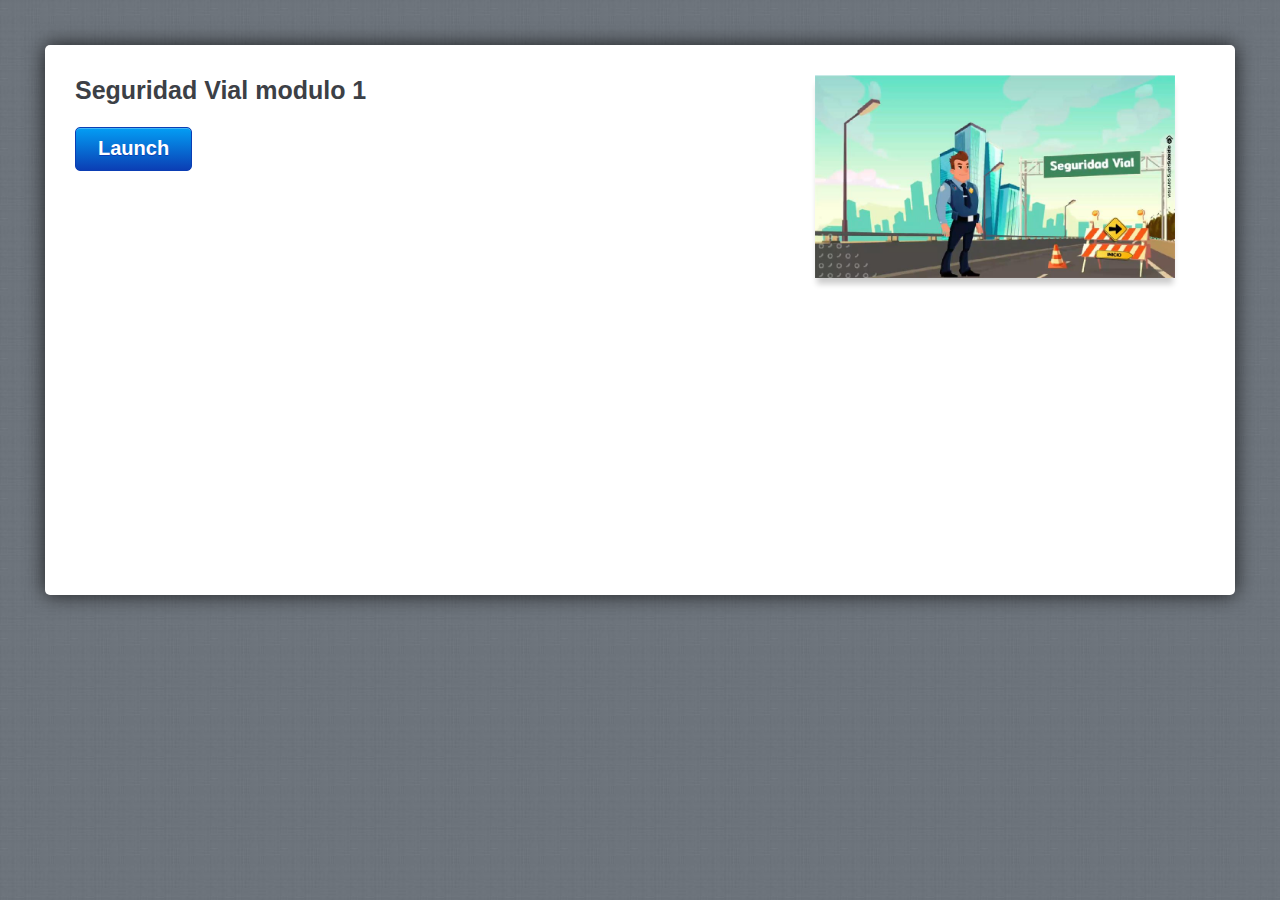
<file: Images/Portafolio.multimedia/Seguridad Vial modulo 1 - Storyline output/amplaunch.html>
<!DOCTYPE html PUBLIC "-//W3C//DTD XHTML 1.0 Transitional//EN" "http://www.w3.org/TR/xhtml1/DTD/xhtml1-transitional.dtd">
<html xmlns="http://www.w3.org/1999/xhtml" xml:lang="en" lang="en">
<head>
	<title>Seguridad Vial modulo 1</title>
	
	 <script>
		var g_strLink;
	
		function buildLaunchLink()
		{
			var g_strProjectId = "6jwtQw2frc9";
			var strHash = document.location.hash;
			document.location.hash = "";

			var strPath = window.location.protocol + "//" + window.location.host;
			var arrPath = window.location.pathname.split("/");

			arrPath.length = arrPath.length - 1;
			strPath += arrPath.join("/");
			strPath = strPath.replace(/ /g, "%20");

			g_strLink = "path=" + strPath;
			g_strLink += "&projectid=" + g_strProjectId;
			
			var strQuery = strHash.substr(1);
			g_strLink += "&" + decodeURIComponent(strQuery);
			g_strLink = escape(g_strLink);
		}
		
		function isAndroid()
		{
			return (navigator.userAgent.indexOf("Android") > -1);
		}
		
		function isIOS()
		{
			return (navigator.userAgent.indexOf("AppleWebKit/") > -1 && navigator.userAgent.indexOf("Mobile/") > -1);
		}

		function UpdateLaunchUrl()
		{
			var strLink = (isAndroid()) ? "intent://?" + g_strLink + "#Intent;scheme=artmobileplayer;package=air.com.articulate.articulatemobileplayer;end" :
										 "artmobileplayer://?" + g_strLink;
										
			var linkTarget = document.getElementById('launch');
			linkTarget.href = strLink;
			
			if (isAndroid())
			{
				window.location = strLink;
			}
		}
		
		function writeMeta()
		{
			var meta = document.createElement('meta');
			meta.name = "apple-itunes-app";
			meta.content = "app-id=505546381, app-argument=artmobileplayer://?" + g_strLink;
			document.getElementsByTagName('head')[0].appendChild(meta);
		}
		
		buildLaunchLink();
		writeMeta();

	 </script>

	<!-- META -->
	<meta http-equiv="content-type" content="text/html; charset=utf-8">
	<meta name="viewport" content="width=device-width, initial-scale=1.0, maximum-scale=1.0, user-scalable=0">

	<style>
		html,body,div,h1,p,a{margin:0;padding:0;border:0;font-weight:inherit;font-style:inherit;font-size:100%;font-family:inherit;vertical-align:baseline}
		a img{border:0; width: 290px}
		body{font-family:Helvetica,Arial,Verdana,sans-serif;line-height:1.5;color:#434750;background:#737d85;position:relative;font-size:75%}
		h1{font-size:3em;line-height:1;margin-bottom:.5em;font-weight:400;color:#434750}
		a,a:focus,a:hover{color:#434750;text-decoration:none;outline:0}
		.button{float:left;font-size:14px;font-weight:700;color:#fff;text-shadow:0 -1px 0 rgba(0,0,0,.75);padding:5px 22px 0;height:25px;border:1px solid #010101;-webkit-box-shadow:0 1px 0 rgba(255,255,255,.12),inset 0 1px 0 rgba(255,255,255,.25);-webkit-border-radius:5px;background:-webkit-gradient(linear,left top,left bottom,from(#5d636b),to(#25272a),color-stop(.5,#494e54),color-stop(.51,#35393d))}
		body.launch{background:url(mobile/linen_background.jpg) repeat}
		div.container{background:#fff;height:490px;margin:45px;padding:30px;-webkit-border-radius:5px;-webkit-box-shadow:0 0 20px rgba(0,0,0,.75)}
		div.screenshot{float:right;width:390px;padding-left:20px;padding-bottom:10px}
		div.screenshot img{-webkit-box-shadow:0 8px 6px -2px rgba(0,0,0,.2); width: 360px;}
		div.container div.launch_meta{float:left;width:450px}
		div.container h1{color:#3c4046;font-weight:700;font-size:25px;line-height:1.2em;font-family:'Helvetica Neue',Helvetica,Arial}
		div.container p{font-size:16px;line-height:1.4em;font-family:'Helvetica Neue',Helvetica,Arial;margin:0 0 1.4em}
		div.container a.button{font-size:20px;color:#fff;background:#0272ed;text-shadow:0 1px 0 rgba(11,62,180,1);padding:5px 22px 12px;border:1px solid #0b3eb4;-webkit-box-shadow:0 1px 0 rgba(255,255,255,.12),inset 0 1px 0 rgba(255,255,255,.25);-webkit-border-radius:5px;background:-webkit-gradient(linear,left top,left bottom,from(#039ef4),to(#0b3eb4))}
		div.mobile_app{background:url(mobile/mobile_icon.png) no-repeat;padding-left:148px;padding-top:20px}
		div.mobile_app h1{margin:0;line-height:1.4em}
		div.mobile_app a{color:#027fef;text-decoration:underline}
		div.container a.app_store{width:172px;height:54px;text-indent:-9000px;display:block;background:url(mobile/app_store.png)}
		@media only screen and (max-device-width:1024px) and (orientation:portrait){
			div.container{height:750px}
			div.screenshot{width:290px}
			div.screenshot img{width:290px}
			div.container div.launch_meta{float:left;width:300px}
			div.mobile_app h1{font-size:24px}
		}
		a.install { display:inline-block; overflow:hidden; background:url(http://linkmaker.itunes.apple.com/images/badges/en-us/badge_appstore-lrg.svg) no-repeat; width:165px; height:40px; position: relative; bottom: 120px; float:right; padding-right:50px;}

	</style>
</head>
	
<body class="launch" onload="UpdateLaunchUrl()">

	<div class="wrap">
	
		<div class="container">
			<div class="launch_meta">
				<h1>Seguridad Vial modulo 1</h1>
				<p></p>
				<a id="launch" href="#" class="button" target="_top">Launch</a>
			</div>
			<div class="screenshot">
				<img src="story_content/thumbnail.jpg"  />
			</div>
		</div>
		<script>
			if (isIOS())
			{
				document.write("<a class='install' href='https://geo.itunes.apple.com/us/app/articulate-mobile-player/id505546381?mt=8' ></a>");
			}
		</script>
	</div>
</body>

</html>
</file>
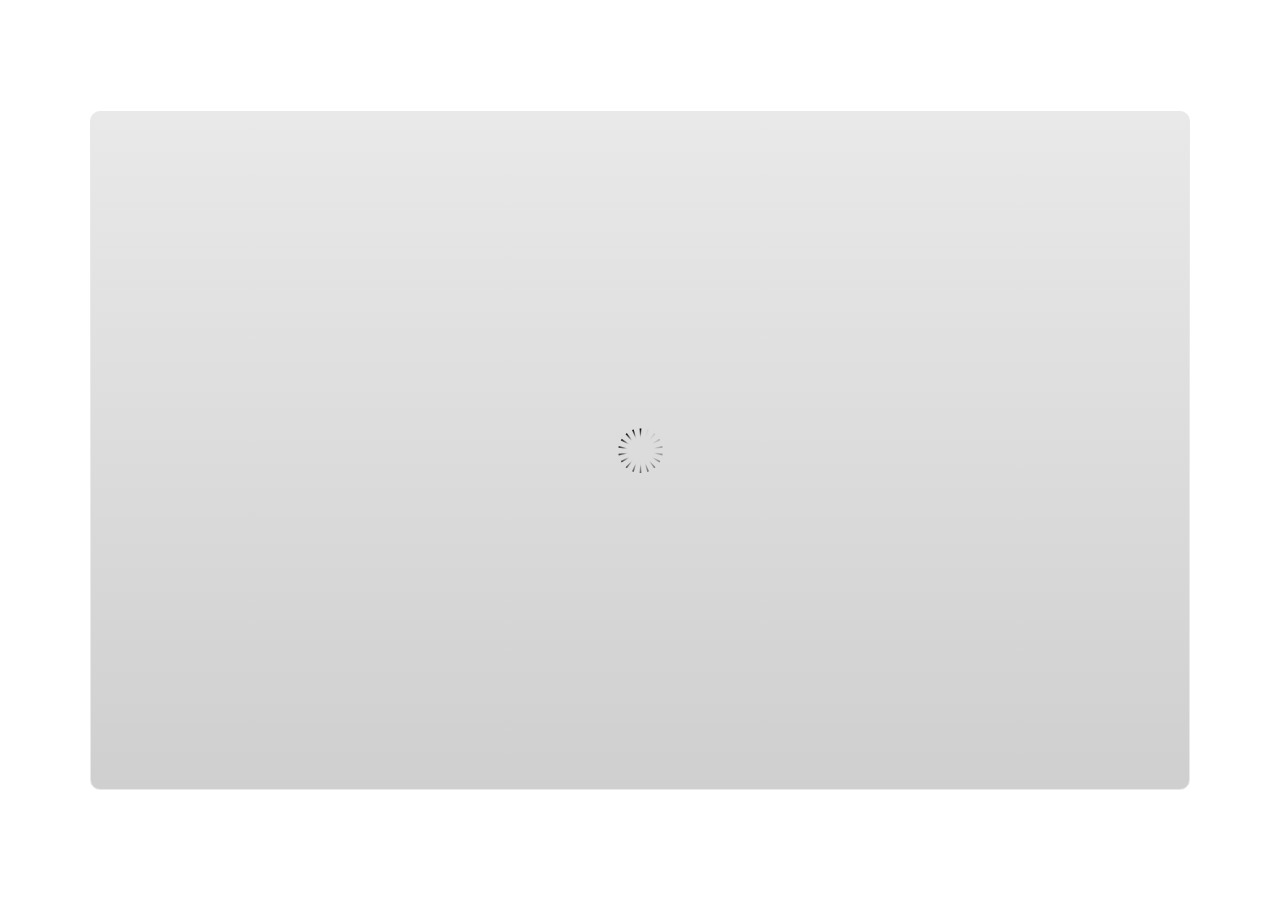
<file: Images/Portafolio.multimedia/Seguridad Vial modulo 1 - Storyline output/index_lms.html>
<html>
<head>
    <title>Seguridad Vial modulo 1</title>
    <meta http-equiv="x-ua-compatible" content="IE=edge" />
    <style>
        body {
            background: #ffffff;
            overflow: hidden;
        }

        html, body, table {
            height: 100%;
            width: 100%;
            margin: 0;
            padding: 0;
            border: 0;
        }

        table td {
            vertical-align: middle;
            text-align: center;
        }

        #nosupport {
            background: #f5f5f5;
            margin: 50px 65px;
            border: 1px solid #d5d5d5;
            width: calc(100% - 130px);
            height: calc(100% - 100px);
        }

        p {
            font-family: 'Helvetica Neue', Helvetica, Arial, Verdana, sans-serif;
            font-size: 12pt;
            color: #303030;
        }

        a {
            color: #2D9DDA;
            text-decoration: none !important;
        }

    </style>
    <script>
        var html5Supported = true,
                showWarning = false;

        function displayWarning() {
            if (showWarning) {
                document.getElementById('nosupport').style.visibility = 'visible';
            }
        }

    </script>
    <!--[if lte IE 9]><script>html5Supported = false;</script><![endif]-->

    <script type="text/javascript">
        (function () {
            var settings = {
                runtimeOrder: [{"type":"amp","url":"amplaunch.html"},{"type":"flash","url":"index_lms_flash.html"},{"type":"html5","url":"index_lms_html5.html"}]
            };

            var detection = {
                agent: navigator.userAgent,

                flashEnabled: function () {
                    var description, version, flashAX,
                            plugin = navigator.plugins["Shockwave Flash"];

                    if (plugin != null) {
                        description = plugin.description.split(" ");
                        version = Number(description[description.length - 2]);

                        return (version >= 10) || isNaN(version);
                    } else {
                        try {
                            flashAX = new ActiveXObject("ShockwaveFlash.ShockwaveFlash.10");
                            return (flashAX != null);
                        } catch (e) {
                        }
                    }

                    return false;
                },

                html5Enabled: function () {
                    return html5Supported;
                },

                ampEnabled: function () {
                    return false;
                },

                isIOS: function () {
                    return (this.agent.indexOf("AppleWebKit/") > -1 && this.agent.indexOf("Mobile/") > -1)
                },

                isAndroid: function () {
                    return (this.agent.indexOf("Android") > -1);
                },

                isIPad: function () {
                    return (this.agent.indexOf("iPad") > -1);
                }
            };

            var router = {

                init: function () {
                    var i,
                            redirected = false,
                            order = settings.runtimeOrder,
                            launchMap = {
                                flash: {
                                    isEnabled: 'flashEnabled',
                                    delim: '?'
                                },
                                html5: {
                                    isEnabled: 'html5Enabled',
                                    delim: '?'
                                },
                                amp: {
                                    isEnabled: 'ampEnabled',
                                    delim: '#'
                                }
                            };

                    for (i = 0; i < order.length; i++) {
                        var launchInfo = launchMap[order[i].type],
                                url = order[i].url;

                        if (detection[launchInfo.isEnabled]()) {
                            this.redirect(url, launchInfo.delim);
                            redirected = true;
                            break;
                        }
                    }

                    if (!redirected) {
                        showWarning = true;
                    }
                },

                getQueryString: function (params) {
                    params = params || [];
                    var i,
                            queryString = document.location.search.substr(1),
                            paramArr = queryString.length > 0 ? queryString.split('&') : [];

                    for (i = 0; i < params.length; i++) {
                        paramArr.push([params[i].name, params[i].value].join('='));
                    }

                    return paramArr.join('&');
                },

                formatUrl: function (url, delim) {
                    delim = delim || '?';

                    var queryString = this.getQueryString();

                    if (queryString != null && queryString.length > 0) {
                        return [url, queryString].join(delim);
                    }

                    return url;
                },

                redirect: function (url, delim) {
                    window.location.replace(this.formatUrl(url, delim));
                }

            };

            router.init();
        })();
    </script>
</head>

<body onload="displayWarning()" style="height: 100%;">
<div id="nosupport" style="visibility: hidden;">
    <table>
        <tr>
            <td>
                <p>
                    <svg xmlns="http://www.w3.org/2000/svg" width="90.2" height="74.9" viewBox="0 0 90 75" version="1.1">
                        <g transform="scale(.1)">
                            <path d="m409 7c54-25 106 20 130 66 106 170 213 340 320 510 17 28 32 63 19 96-14 36-55 51-91 51-224 1-448 0-672 0-35 1-76-3-100-33-26-32-15-77 5-108 107-173 216-344 324-517 16-26 35-53 65-65z"
                                  fill="#4c4c4c"/>
                            <path d="m419 57c26-20 55 4 68 27 109 174 218 348 328 522 9 17 23 35 17 55-11 20-36 18-55 19-224 0-447 0-670 0-20-1-46 1-57-19-5-18 6-34 14-48 109-174 218-348 327-522 9-12 17-25 28-34z"
                                  fill="#f5f5f5"/>
                            <path d="m429 179c25-12 58 8 56 35-1 81-5 161-10 242 2 32-49 39-57 9-7-73-6-146-11-219-1-24-4-56 22-67zM430 539 430 539 430 539c45-24 80 53 32 72-45 24-80-53-32-72z"
                                  fill="#4c4c4c"/>
                        </g>
                    </svg>
                </p>
                <p>No se puede reproducir este curso.</p>
                <p><a href="https://ipc.articulate.com/slw/360/es/cannotplay/">Conoce m?s</a></p>

            </td>
        </tr>
    </table>
</div>
</body>

</html>
</file>
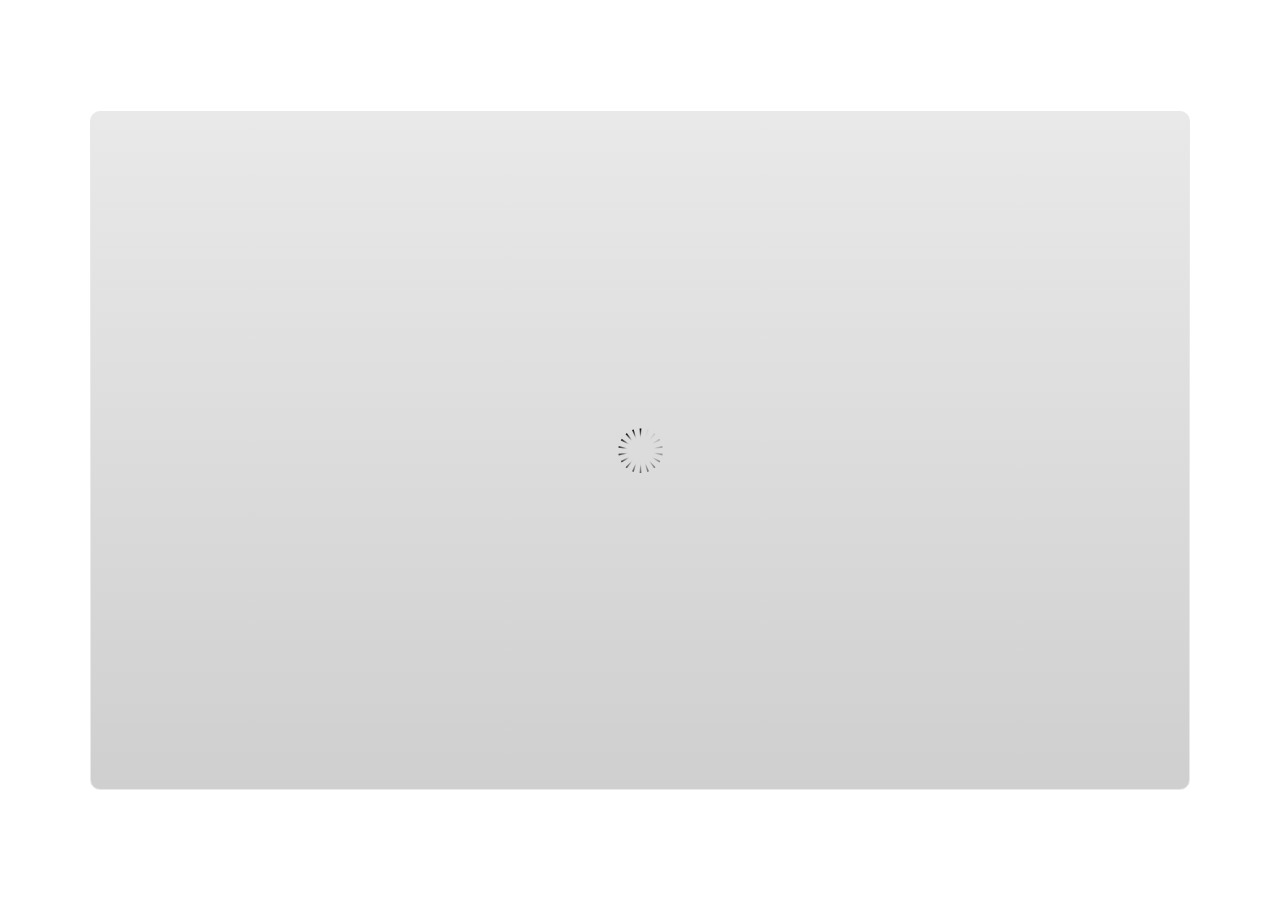
<file: Images/Portafolio.multimedia/Seguridad Vial modulo 1 - Storyline output/index_lms_html5.html>
<!DOCTYPE html>
<html lang="es">
<head>
  <meta charset="utf-8">
  <!-- Creado con Storyline 360 - http://www.articulate.com  -->
  <!-- version: 3.37.21453.0 -->
  <title>Seguridad Vial modulo 1</title>
  <meta http-equiv="x-ua-compatible" content="IE=edge" />
  <meta name="viewport" content="width=device-width, initial-scale=1.0, user-scalable=no, shrink-to-fit=no, minimal-ui" />
  <meta name="apple-mobile-web-app-capable" content="yes" />
  <style>
    html, body { height: 100%; padding: 0; margin: 0 }
    #app { height: 100%; width: 100%; }
  </style>
  <script src="lms/APIConstants.js" charset="utf-8"></script>
        <script src="lms/Configuration.js" charset="utf-8"></script>
        <script src="lms/UtilityFunctions.js" charset="utf-8"></script>
        <script src="lms/SCORM2004Functions.js" charset="utf-8"></script>
        <script src="lms/SCORMFunctions.js" charset="utf-8"></script>
        <script src="lms/AICCFunctions.js" charset="utf-8"></script>
        <script src="lms/NONEFunctions.js" charset="utf-8"></script>
        <script src="lms/LMSAPI.js" charset="utf-8"></script>
        <script src="lms/API.js" charset="utf-8"></script>

        <script>
          strContentLocation = "story_html5.html";
          window.scormdriver_content = window;
          function LoadContent(){}
        </script>
  <script>window.THREE = { };</script>
</head>
<body style="background: #FFFFFF" class="cs-HTML theme-classic">
  <!-- 360 -->
  <script>!function(e){var n=/iPhone/i,t=/iPod/i,d=/iPad/i,s=/(?=.*\bAndroid\b)(?=.*\bMobile\b)/i,b=/Android/i,r=/(?=.*\bAndroid\b)(?=.*\bSD4930UR\b)/i,h=/(?=.*\bAndroid\b)(?=.*\b(?:KFOT|KFTT|KFJWI|KFJWA|KFSOWI|KFTHWI|KFTHWA|KFAPWI|KFAPWA|KFARWI|KFASWI|KFSAWI|KFSAWA)\b)/i,a=/IEMobile/i,l=/(?=.*\bWindows\b)(?=.*\bARM\b)/i,p=/BlackBerry/i,f=/BB10/i,u=/Opera Mini/i,c=/(CriOS|Chrome)(?=.*\bMobile\b)/i,w=/(?=.*\bFirefox\b)(?=.*\bMobile\b)/i,A=new RegExp("(?:Nexus 7|BNTV250|Kindle Fire|Silk|GT-P1000)","i"),v=function(e,i){return e.test(i)},i=function(e){var i=e||navigator.userAgent,o=i.split("[FBAN");if(void 0!==o[1]&&(i=o[0]),this.apple={phone:v(n,i),ipod:v(t,i),tablet:!v(n,i)&&v(d,i),device:v(n,i)||v(t,i)||v(d,i)},this.amazon={phone:v(r,i),tablet:!v(r,i)&&v(h,i),device:v(r,i)||v(h,i)},this.android={phone:v(r,i)||v(s,i),tablet:!v(r,i)&&!v(s,i)&&(v(h,i)||v(b,i)),device:v(r,i)||v(h,i)||v(s,i)||v(b,i)},this.windows={phone:v(a,i),tablet:v(l,i),device:v(a,i)||v(l,i)},this.other={blackberry:v(p,i),blackberry10:v(f,i),opera:v(u,i),firefox:v(w,i),chrome:v(c,i),device:v(p,i)||v(f,i)||v(u,i)||v(w,i)||v(c,i)},this.seven_inch=v(A,i),this.any=this.apple.device||this.android.device||this.windows.device||this.other.device||this.seven_inch,this.phone=this.apple.phone||this.android.phone||this.windows.phone,this.tablet=this.apple.tablet||this.android.tablet||this.windows.tablet,"undefined"==typeof window)return this},o=function(){var e=new i;return e.Class=i,e};"undefined"!=typeof module&&module.exports&&"undefined"==typeof window?module.exports=i:"undefined"!=typeof module&&module.exports&&"undefined"!=typeof window?module.exports=o():"function"==typeof define&&define.amd?define("isMobile",[],e.isMobile=o()):e.isMobile=o()}(this);
    window.isMobile.apple.tablet = window.isMobile.apple.tablet ||
      (navigator.platform === 'MacIntel' && navigator.maxTouchPoints > 1);
    window.isMobile.apple.device = window.isMobile.apple.device || window.isMobile.apple.tablet;
    window.isMobile.tablet = window.isMobile.tablet || window.isMobile.apple.tablet;
    window.isMobile.any = window.isMobile.any || window.isMobile.apple.tablet;
  </script>

  <div id="preso"></div>
  <script>
    window.DS = {};
    window.globals = {
      DATA_PATH_BASE: '',
      HAS_FRAME: true,
      HAS_SLIDE: true,

      lmsPresent: true,
      tinCanPresent: false,
      aoSupport: false,
      scale: 'noscale',
      captureRc: false,
      browserSize: 'optimal',
      bgColor: '#FFFFFF',
      features: '',
      themeName: 'classic',
      preloaderColor: '#FFFFFF',
      suppressAnalytics: false,
      productChannel: 'stable',
      publishSource: 'storyline',
      aid: 'aid|7196cb74-c8b9-4e2d-a8b9-6e42cf65d99d',
      cid: 'dd7012bf-e60f-40f2-822a-3a3a57c843ef',
      playerVersion: '3.37.21453.0',
      maxIosVideoElements: 5,

      
      parseParams: function(qs) {
        if (window.globals.parsedParams != null) {
          return window.globals.parsedParams;
        }
        qs = (qs || window.location.search.substr(1)).split('+').join(' ');
        var params = {},
            tokens,
            re = /[?&]?([^=]+)=([^&]*)/g;

        while (tokens = re.exec(qs)) {
          params[decodeURIComponent(tokens[1]).trim()] =
            decodeURIComponent(tokens[2]).trim();
        }
        window.globals.parsedParams = params;
        return params;
      }

    };

    (function() {

      var classTypes = [ 'desktop', 'mobile', 'phone', 'tablet' ];

      var addDeviceClasses = function(prefix, testObj) {
        var curr, i;
        for (i = 0; i < classTypes.length; i++) {
          curr = classTypes[i];
          if (testObj[curr]) {
            document.body.classList.add(prefix + curr);
          }
        }
      };

      var params = window.globals.parseParams(),
          isDevicePreview = params.devicepreview === '1',
          isPhoneOverride = params.deviceType === 'phone' || (isDevicePreview && params.phone == '1'),
          isTabletOverride = (params.deviceType === 'tablet' || isDevicePreview) && !isPhoneOverride,
          isMobileOverride = isPhoneOverride || isTabletOverride;

      var deviceView = {
        desktop: !window.isMobile.any && !isMobileOverride,
        mobile: window.isMobile.any || isMobileOverride,
        phone: isPhoneOverride || (window.isMobile.phone && !isTabletOverride),
        tablet: isTabletOverride || window.isMobile.tablet
      };

      window.globals.deviceView = deviceView;
      window.isMobile.desktop = !window.isMobile.any;
      window.isMobile.mobile = window.isMobile.any;

      addDeviceClasses('view-', deviceView);

    })();
  </script>
  
  <script src='story_content/user.js' type=text/javascript></script>
  <div class="slide-loader"></div>

  <script type="text/javascript">
    if (window.globals.deviceView.isMobile) { var doc = document, loader = doc.body.querySelector('.slide-loader'); [ 1, 2, 3 ].forEach(function(n) { var d = doc.createElement('div'); d.style.backgroundColor = window.globals.preloaderColor; d.classList.add('mobile-loader-dot'); d.classList.add('dot' + n); loader.appendChild(d); }); }
  </script>

  <div class="mobile-load-title-overlay">
    <div class="mobile-load-title">Seguridad Vial modulo 1</div>
  </div>

  <div class="mobile-chrome-warning"></div>

  <script>
    
    if (window.autoSpider && window.vInterfaceObject) {
      document.querySelector('.mobile-load-title-overlay').style.display = 'none';
    }
  </script>

  <iframe name="AICCComm" src="lms/AICCComm.html" style="display:none;"></iframe>
        <iframe name="rusticisoftware_aicc_results" src="lms/blank.html" style="display:none;"></iframe>
        <iframe name="NothingFrame" src="lms/blank.html" style="display:none;"></iframe>

  <link rel="stylesheet" href="html5/data/css/output.min.css" data-noprefix />
</body>
<script src="html5/lib/scripts/ds-bootstrap.min.js"></script>
</html>
</file>
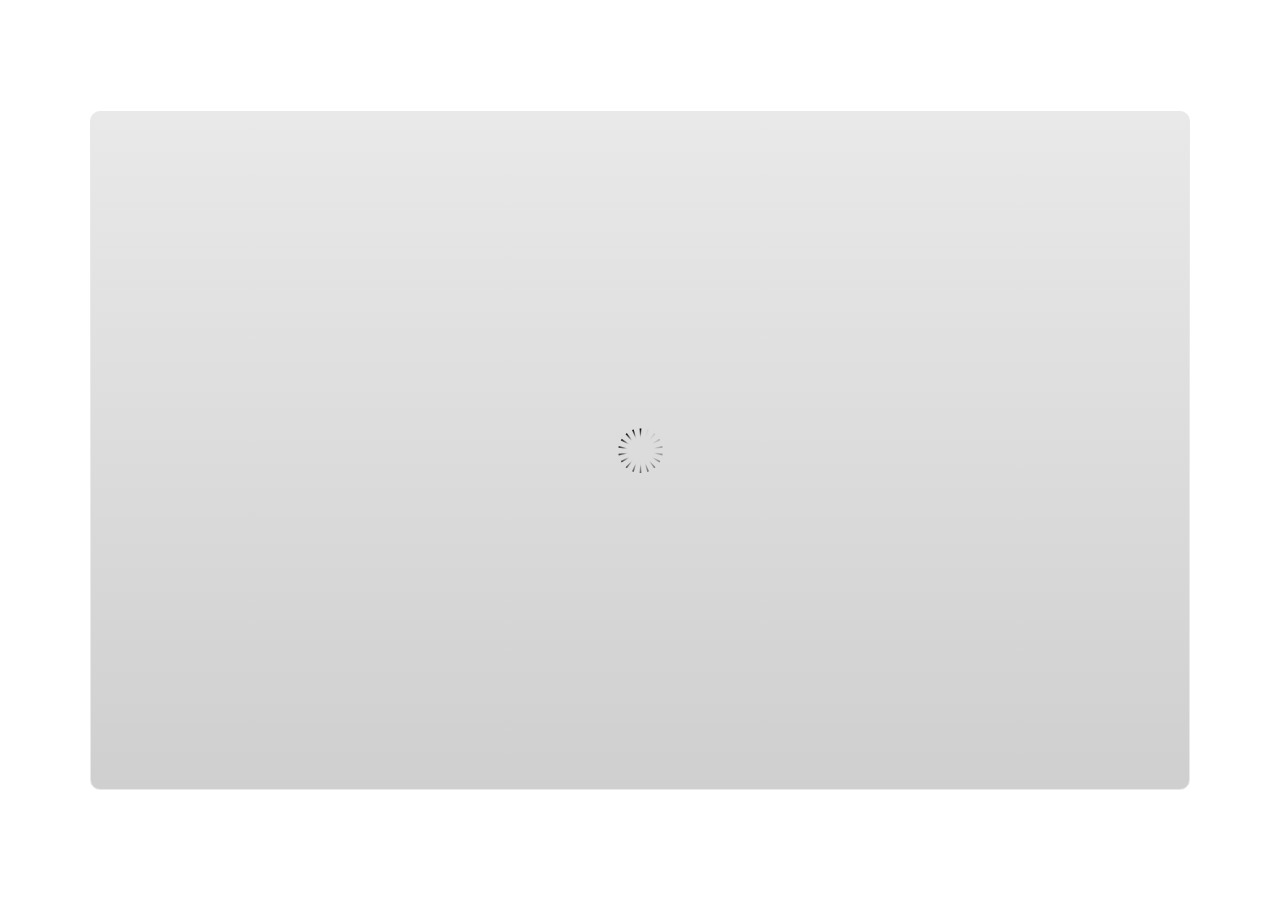
<file: Images/Portafolio.multimedia/Seguridad Vial modulo 1 - Storyline output/story.html>
<!DOCTYPE HTML>
<html style="height: 100%;" lang="es">
<head>
    
    <meta http-equiv="Content-Type" content="text/html;charset=utf-8">
    <!-- Creado con Storyline 360 - http://www.articulate.com  -->
    <!-- version: 3.37.21453.0 -->

    <title>Seguridad Vial modulo 1</title>
    <style>
        body {
            background: #ffffff;
            overflow: hidden;
        }

        html, body, table {
            height: 100%;
            width: 100%;
            margin: 0;
            padding: 0;
            border: 0;
        }

        table td {
            vertical-align: middle;
            text-align: center;
        }

        #nosupport {
            background: #f5f5f5;
            margin: 50px 65px;
            border: 1px solid #d5d5d5;
            width: calc(100% - 130px);
            height: calc(100% - 100px);
        }

        p {
            font-family: 'Helvetica Neue', Helvetica, Arial, Verdana, sans-serif;
            font-size: 12pt;
            color: #303030;
        }

        a {
            color: #2D9DDA;
            text-decoration: none !important;
        }

    </style>
    <script>
        var html5Supported = true;

    </script>
    <!--[if lte IE 9]><script>html5Supported = false;</script><![endif]-->

    <script type="text/javascript">

        function routePlayer() {

            var settings = {
                lmsEnabled: true,
                tincanEnabled: false,
                aoEnabled: false,
                runtimeOrder: [{"type":"amp","url":"amplaunch.html"},{"type":"flash","url":"story_flash.html"},{"type":"html5","url":"story_html5.html"}],
                warnOnCommitFail: false
            };

            var PARAM_WARN_ON_COMMIT = {name: 'warncommit', value: 1},
                    PARAM_LMS = {name: 'lms', value: 1},
                    PARAM_TINCAN = {name: 'tincan', value: true},
                    PARAM_AO = {name: 'aosupport', value: true};

            var detection = {
                agent: navigator.userAgent,

                flashEnabled: function() {
                    var description, version, flashAX,
                            plugin = navigator.plugins["Shockwave Flash"];

                    if (plugin != null) {
                        description = plugin.description.split(" ");
                        version = Number(description[description.length - 2]);

                        return (version >= 10) || isNaN(version);
                    } else {
                        try {
                            flashAX = new ActiveXObject("ShockwaveFlash.ShockwaveFlash.10");
                            return (flashAX != null);
                        } catch (e) {
                        }
                    }

                    return false;
                },
				
                isFlashWaiting: function() {
                    var html = '',
                    divFlash = document.getElementById('flashCheck'),
                    player;

                    html += '<object width="100px" height="100px" id="player" type="application/x-shockwave-flash">';
                    html += '<param name="name" value="player" />';
                    html += '<param name="wmode" value="opaque" />';
                    html += '<param name="allowScriptAccess" value="always" />';
                    html += '</object>';

                    divFlash.innerHTML = html;
                    player = document.getElementById('player');

                    return player != null && player.getBoundingClientRect().width > 0;
                },

                html5Enabled: function() {
                    return html5Supported;
                },

                ampEnabled: function() {
                    return ((this.isIOS() && this.isIPad()) || this.isAndroid());
                },

                isIOS: function() {
                    return (this.agent.indexOf("AppleWebKit/") > -1 && this.agent.indexOf("Mobile/") > -1)
                },

                isAndroid: function() {
                    return (this.agent.indexOf("Android") > -1);
                },

                isIPad: function() {
                    return (this.agent.indexOf("iPad") > -1);
                },

                isEdge: function() {
                    var hasGlCapability = (function() {
                        var canv = document.createElement('canvas'),
                            gl = canv.getContext('webgl') || canv.getContext('experimental-webgl');
                        canv = null;
                        return gl != null;
                    }());
                    return window.MSBlobBuilder != null && window.msCrypto == null && hasGlCapability;
                }
            };

            var router = {

                init: function() {
                    var i, url, launchInfo,
                        redirected = false,
                        order = settings.runtimeOrder,
                        launchMap = {
                            flash: {
                                isEnabled: 'flashEnabled',
                                getParams: 'getFlashParams',
                                delim: '?'
                            },
                            html5: {
                                isEnabled: 'html5Enabled',
                                getParams: 'getHtml5Params',
                                delim: '?'
                            },
                            amp: {
                                isEnabled: 'ampEnabled',
                                getParams: 'getAmpParams',
                                delim: '#'
                            }
                        };

                    if (document.location.search.toLowerCase().indexOf('forceflash') != -1) {
                        this.moveFlashToStartOfOrder(order);
                    }

                    for (i = 0; i < order.length; i++) {
                        launchInfo = launchMap[order[i].type];
                        url = order[i].url;

                        if (detection[launchInfo.isEnabled]()) {
                            this.redirect(url, this[launchInfo.getParams](), launchInfo.delim);
                            redirected = true;
                            break;
                        }
                    }

                    if (!redirected) {
                        if (
                            detection.isEdge() &&
                            order[0].type === 'flash' &&
                            detection.isFlashWaiting()
                        ) {
                            launchInfo = launchMap[order[0].type];
                            url = order[0].url;
                            this.redirect(url, this[launchInfo.getParams](), launchInfo.delim);
                        } else {
                            document.getElementById('nosupport').style.visibility = 'visible';
                        }
                    }
                },

                moveFlashToStartOfOrder: function (order) {
                    var i,
                        flashIndex = -1;
                    for (i = 0; i < order.length; i++) {
                        if (order[i].type == "flash") {
                            flashIndex = i;
                            break;
                        }
                    }
                    if (flashIndex != -1) {
                        order.splice(0, 0, order.splice(flashIndex, 1)[0]);
                    }
                },

                getQueryString: function (params) {
                    params = params || [];
                    var i,
                            queryString = document.location.search.substr(1),
                            paramArr = queryString.length > 0 ? queryString.split('&') : [];

                    for (i = 0; i < params.length; i++) {
                        paramArr.push([params[i].name, params[i].value].join('='));
                    }

                    return paramArr.join('&');
                },

                formatUrl: function (url, params, delim) {
                    delim = delim || '?';

                    var queryString = this.getQueryString(params);

                    if (queryString != null && queryString.length > 0) {
                        return [url, queryString].join(delim);
                    }

                    return url;
                },

                redirect: function (url, params, delim) {
                    window.location.replace(this.formatUrl(url, params, delim));
                },

                getFlashParams: function () {
                    return [];
                },

                getHtml5Params: function () {
                    var params = [];
                    if (settings.tincanEnabled) {
                        params.push(PARAM_TINCAN);
                    } else if (settings.lmsEnabled) {
                        params.push(PARAM_LMS);
                        if (settings.warnOnCommitFail) {
                            params.push(PARAM_WARN_ON_COMMIT);
                        }
                    }

                    return params;
                },

                getAmpParams: function () {
                    var tincanProto = settings.aoEnabled || settings.tincanEnabled,
                            params = [];
                    // build AMP params
                    if (tincanProto) {
                        params.push(PARAM_TINCAN);
                        if (settings.aoEnabled) {
                            params.push(PARAM_AO);
                        }
                    }
                    return params;
                }
            };

            router.init();
        };

    </script>
</head>
<body onload="routePlayer()" style="height: 100%;">
<div id="nosupport" style="visibility: hidden;">
    <table>
        <tr>
            <td>
                <p>
                    <svg xmlns="http://www.w3.org/2000/svg" width="90.2" height="74.9" viewBox="0 0 90 75" version="1.1">
                        <g transform="scale(.1)">
                            <path d="m409 7c54-25 106 20 130 66 106 170 213 340 320 510 17 28 32 63 19 96-14 36-55 51-91 51-224 1-448 0-672 0-35 1-76-3-100-33-26-32-15-77 5-108 107-173 216-344 324-517 16-26 35-53 65-65z"
                                  fill="#4c4c4c"></path>
                            <path d="m419 57c26-20 55 4 68 27 109 174 218 348 328 522 9 17 23 35 17 55-11 20-36 18-55 19-224 0-447 0-670 0-20-1-46 1-57-19-5-18 6-34 14-48 109-174 218-348 327-522 9-12 17-25 28-34z"
                                  fill="#f5f5f5"></path>
                            <path d="m429 179c25-12 58 8 56 35-1 81-5 161-10 242 2 32-49 39-57 9-7-73-6-146-11-219-1-24-4-56 22-67zM430 539 430 539 430 539c45-24 80 53 32 72-45 24-80-53-32-72z"
                                  fill="#4c4c4c"></path>
                        </g>
                    </svg>
                </p>
                <p>No se puede reproducir este curso.</p>
                <p><a href="https://ipc.articulate.com/slw/360/es/cannotplay/">Conoce m?s</a></p>

            </td>
        </tr>
    </table>
</div>
<div id="flashCheck" style="visibility: hidden" >
</div>
</body>
</html>
</file>
<file: Styles.css>
*{
    margin: 0;
    padding: 0;
    box-sizing: border-box;
    list-style: none;
    text-decoration: none;
    /*overflow: hidden; quita el scroll por defecto*/
}

body{
    font-family: "Nunito Sans", serif;
    background-color: rgb(230,230, 230);
    min-width: 311px;
    max-width: 1200px;
}

.pixel-naranja-1 {
    margin-left: 30px;
    width: 7px;
    height: 7px;
    background-color: #F29F05;
    z-index: -1;
    animation-name: trayectoria-pixel-1;
    animation-duration: 8s;
    animation-iteration-count: infinite;
}

@keyframes trayectoria-pixel-1 {
    0%{
        opacity: 0;
        transform: translateY(-15px);
    }
    20%{
        opacity: 0;
    }

    25%{
        opacity: 50%;
        transform: translateY(-15px);
    }

    35%{
        opacity: 100%;
    }

    50%{
        opacity: 100%;
        transform: translateY(1080px);
    }
    51%{
        opacity: 0;
    }

    72%{
        opacity: 0;
    }

    75%{
        transform: translateY(1080px);
        opacity: 100%;
    }

    95%{
        opacity: 100%;
    }

    100%{
        opacity: 0;
        transform: translateY(-15px);
    }
}

.pixel-naranja-2 {
    margin-left: 20px;
    margin-top: 0;
    width: 7px;
    height: 7px;
    background-color:#F25C05;
    animation-name: trayectoria-pixel-2;
    animation-duration: 12s;
    animation-iteration-count: infinite;
}

@keyframes trayectoria-pixel-2 {
    0%{
        opacity: 0;
        transform: translateY(-30px);
    }
    23%{
        opacity: 0;
    }

    25%{
        opacity: 50%;
        transform: translateY(-30px);
    }

    35%{
        opacity: 100%;
    }

    50%{
        opacity: 100%;
        transform: translateY(1080px);
    }
    51%{
        opacity: 0;
    }
    72%{
        opacity: 0;
    }

    75%{
        transform: translateY(1080px);
        opacity: 100%;
    }

    95%{
        opacity: 100%;
    }

    100%{
        opacity: 0;
        transform: translateY(-30px);
    }
}

.pixel-azul-1 {
    margin-left: 40px;
    width: 7px;
    height: 7px;
    background-color: #07B2D9;
    animation-name: trayectoria-pixel-3;
    animation-duration: 9s;
    animation-iteration-count: infinite;
}

@keyframes trayectoria-pixel-3 {
    0%{
        opacity: 0;
        transform: translateY(-30px);
    }
    23%{
        opacity: 0;
    }

    25%{
        opacity: 50%;
        transform: translateY(-30px);
    }

    35%{
        opacity: 100%;
    }

    50%{
        opacity: 100%;
        transform: translateY(1080px);
    }
    51%{
        opacity: 0;
    }
    72%{
        opacity: 0;
    }

    75%{
        transform: translateY(1080px);
        opacity: 100%;
    }

    95%{
        opacity: 100%;
    }

    100%{
        opacity: 0;
        transform: translateY(-30px);
    }
}

.pixel-azul-2 {
    margin-left: 50px;
    width: 7px;
    height: 7px;
    background-color: #04D9D9;
    animation-name: trayectoria-pixel-4;
    animation-duration: 10s;
    animation-iteration-count: infinite;
}

@keyframes trayectoria-pixel-4 {
    0%{
        opacity: 0;
        transform: translateY(-40px);
    }
    23%{
        opacity: 0;
    }

    25%{
        opacity: 50%;
        transform: translateY(-40px);
    }

    35%{
        opacity: 100%;
    }

    50%{
        opacity: 100%;
        transform: translateY(1080px);
    }
    51%{
        opacity: 0;
    }
    72%{
        opacity: 0;
    }

    75%{
        transform: translateY(1080px);
        opacity: 100%;
    }

    95%{
        opacity: 100%;
    }

    100%{
        opacity: 0;
        transform: translateY(-40px);
    }
}

.container {
    display: flex;
    flex-direction: column;
    align-items: center;
    width: 100vw;
    height: 100%;  
    margin: 0;
    padding: 0;
}

/*Menu-nav-1*/

.back {
    padding: 32px 0;
}

.menu-container{
    position: absolute;
    top: 0;
    left: 0;
    right: 0;
    display: flex;
    align-items: center;
    justify-content: space-between;
    padding-right: 30px;
    z-index: 1000;
}

.logo {
    padding-left: 18px;
}

.menu-container .nav-bar ul li {
    position: relative;
    float: left;
}

.menu-container .nav-bar ul li a {
    font-size: 17px;
    font-weight: bold;
    padding: 20px;
    color: #000;
    display: block;
    transition: all 0.3s ease;
}

.menu-container .nav-bar ul li a:hover {
    color: #07B2D9;
}

/*.submenu {
    display: none;
}

.menu-container .nav-bar ul li:hover .submenu {
    display: block; 
    position: absolute;
    background-color: rgb(230,230, 230);
    width: 170px;
    box-shadow: 0px 8px 16px 0px rgba(0,0,0,0.2);
    z-index: 1;
    border-radius: 13px;
}*/

#menu {
    display: none;
}

.menu-icono {
    width: 25px;
}

.menu-icono:hover {
    width: 22px;
}

.menu-container label {
    cursor: pointer;
    display: none;
}

.video-inicio {
    background-image: url(/Images/Backgrounds/ingeniero-grafico-logo-animado-banner-inicio.gif);
    background-repeat: no-repeat;
    background-size: cover;
    background-position: center center;
    display: flex;
    height: 315px;
    width: 100vw;
    z-index: -1;
}

.video-design-branding {
    background-image: url(/Images/Backgrounds/design-branding.gif);
    background-repeat: no-repeat;
    background-size: cover;
    background-position: center center;
    display: flex;
    height: 280px;
    width: 100vw;
    z-index: -1;
}

.video-2D-3D-art {
    background-image: url(/Images/Backgrounds/2D-3D-art.gif);
    background-repeat: no-repeat;
    background-size: cover;
    background-position: center center;
    display: flex;
    height: 280px;
    width: 100vw;
    z-index: -1;
}

.video-multimedia {
    background-image: url(/Images/Backgrounds/multimedia.gif);
    background-repeat: no-repeat;
    background-size: cover;
    background-position: center center;
    display: flex;
    height: 280px;
    width: 100vw;
    z-index: -1;
}

.video-web-dev {
    background-image: url(/Images/Backgrounds/web-dev.gif);
    background-repeat: no-repeat;
    background-size: cover;
    background-position: center center;
    display: flex;
    height: 280px;
    width: 100vw;
    z-index: -1;
}

h1{
    font-weight: bold;
    font-size: 22px;
    text-align: center;
    padding: 25px;
}

.Perfil-laboral {
    display: grid;
    grid-template-columns: 1fr 3fr;
    grid-column: 90px;
    justify-content: space-evenly;
    align-items: center;
    width: 79%; 
    gap: 36px;
}

.foto-perfil {
    text-align: center;
    justify-content: center;
    align-items: center;
    width: auto;
    height: auto;
}

.foto-perfil img{
    width: 120px;
    height: auto;
    border-radius: 5px;
    align-items: center;
    align-content: center;
}

.trayectoria {
    justify-content: center;
    align-content: center;
    width: 3fr;
    padding-left: 30px;
    padding-right: 20px;
}

.trayectoria h3{
    padding: 10px 0px;
}

.Clientes {
    display: flex;
    flex-direction: column;
    align-items: center;
    justify-content: center;
    width: 100%;
    padding-bottom: 20px;
}

.Clientes h4{
    display: flex;
    flex-direction: row;
    padding: 30px 0px 0px 0px;  
    font-size: 1.25em;
}

.Clientes p {
    font-weight: lighter;
    margin: 0%;
    padding: 0%;
}

.nombres-clientes {
    display: grid;
    grid-template-columns: repeat(
        auto-fit,
        minmax(
            200px,
            1fr
        )
    );
    align-items: center;
    align-content: center;
    justify-content: center;
    align-items: center;
    width: 70%;
    margin: 0;
    padding: 30px 30px;
    gap: 20px;
}

.nombres-clientes summary{
    list-style: square;
    cursor: pointer;
    font-weight: bold;
}

.nombres-clientes summary:hover {
    color: #07B2D9;
}

.servicios {
    display: grid;
    grid-template-columns: repeat(
        auto-fit,
        minmax(
            150px,
            1fr
        )
    );
    align-items: center;
    align-content: center;
    justify-content: center;
    align-items: center;
    width: 77%;
    margin: 0;
    padding: 0;
    gap: 36px;
}

.botones-servicios {
    text-align: center;
    justify-content: center;
    align-items: center;
    width: auto;
    height: auto;
    padding-bottom: 20px;
}

.botones-servicios img {
    width: 120px;
    height: 120px;
    border-radius: 6px;
    box-shadow: rgba(0, 0, 0, 0.3) 3px 3px 9px;
    cursor: pointer;
}

.botones-servicios img:hover {
    width: 110px;
    height: 110px;
    border-radius: 6px;
    box-shadow: rgba(0, 0, 0, 0.3) 3px 3px 9px;
    cursor: pointer;
}

.servicios a, h2 {
    font-size: small;
    font-weight: normal;
    text-decoration: none;
    color: #1D2021;
    margin: 0;
    padding: 0;
}

.pagina-servicios {
    display: block;
    flex-direction: column;
    justify-content: center;
    align-items: center;
    justify-items: center;
    margin: 0;
    padding: 0;
    width: 100vw;
    height: auto;
    
}

.categoria-servicios {
    display: grid;
    grid-template-columns: repeat(4fr, 200px);
    grid-row: 1fr 1fr 1fr 1fr;
    align-items: center;
    align-content: center;
    justify-content: center;
    align-items: center;
    margin: 0;
    padding: 30px;
    width: 70vw;
    
    height: auto;
    /*background-color: #fe790f;*/
}

.categoria-servicios h3{
    font-size: 1.25em;
    font-weight: bold;
    color: #000000;
    margin: 0;
    padding: 0;
}

#servicios-2D-3D h3{
    color: #F25C05;
}

#servicios-diseno h3{
    color: #fe9e0f;
}

#servicios-multimedia h3 {
    color: #0ec2c2;
}

#servicios-web-dev h3 {
    color: #18c0d4;
}

.categoria-servicios h4 {
    font-size: 1.25em;
    font-weight: bold;
    text-align: center;
    color: #000000;
    margin: 0;
    padding-bottom: 10px;
}

#servicios-2D-3D h4 {
    color: #F25C05;
}

#servicios-diseno h4 {
    color: #fe9e0f;
}

#servicios-multimedia h4 {
    color: #0ec2c2;
}

#servicios-web-dev h4 {
    color: #18c0d4;
}

.tarjetas-servicios {
    display: grid;
    justify-content: center;
    justify-items: center;
    align-items: center;
    align-content: center;
    width: 100vw;
    height: auto;
    margin: 0;
}

.icono-servicio img {
    width: 150px;
    height: 150px;
    border-radius: 16px;
    box-shadow: rgba(0, 0, 0, 0.3) 3px 3px 9px;
    margin: 0;
    padding: 0;  
}

.iconos-servicios {
    height: 80px;
    margin: 0;
    padding-bottom: 20px;
}

.tarjetas-servicios ul {
    display: grid;
    grid-template-columns: repeat(
        auto-fit,
        minmax(
            200px,
            1fr
        )
    );
    align-items: center;
    align-content: center;
    justify-content: center;
    align-items: center;
    text-align: left;
    margin: 0;
    padding: 0;
    gap: 26px;
    width: 70vw;
    height: auto;
}

.tarjetas-servicios ul li {
    display: flex;
    flex-direction: column;
    justify-content: center;
    justify-items: center;
    align-items: center;
    align-content: center;
    width: 100%;
    height: auto;
    padding: 10px;
    margin: 0;
}

/*carousel*/

.carousel {
    display: block;
    position: relative;
    align-items: center;
    align-content: center;
    justify-content: center;
    width: 80%;
    height: 80%;
    margin: 0;
    overflow: hidden;
    border-radius: 10px;
    box-shadow: 0 4px 8px rgba(0, 0, 0, 0.2);
}

.carousel-slides {
    display: flex;
    transition: transform 0.5s ease-in-out;    
}

.carousel-slide {
    width: 100%;
    flex-shrink: 0;
}

.carousel-slide img {
    width: 100%;
    display: block;
}

/* Ocultar inputs */
input[type="radio"] {
    display: none;
    visibility: hidden;
}

/* Posición de las imágenes dependiendo del input seleccionado */
input#slide1:checked ~ .carousel-slides {
    transform: translateX(0%);
}

input#slide2:checked ~ .carousel-slides {
    transform: translateX(-100%);
}

input#slide3:checked ~ .carousel-slides {
    transform: translateX(-200%);
}

input#slide4:checked ~ .carousel-slides {
    transform: translateX(-300%);
}

/* Controles */
.carousel-controls {
    display: flex;
    justify-content: center;
    align-content: center;
    position: absolute;
    bottom: 10px;
    gap: 20px;
    width: 100%;
    transform: translateY(-50%);
    pointer-events: none; /* Prevenir clics en áreas vacías */
}

.carousel-controls label {
    pointer-events: all; /* Habilitar clic solo en los botones */
    display: flex;
    font-size: 2rem;
    color: white;
    background-color: #ffd11b;
    border-radius: 5px;
    opacity: 0.5;
    padding: 10px;
    cursor: pointer;
    user-select: none;
    z-index: 1;
    transition: 300ms ease-in-out;
}

.carousel-controls label:hover {
    scale: 1.2;
    opacity: 1;
}

.carousel input:nth-child(1):checked ~ .carousel-controls label:nth-child(1),
.carousel input:nth-child(2):checked ~ .carousel-controls label:nth-child(2),
.carousel input:nth-child(3):checked ~ .carousel-controls label:nth-child(3),
.carousel input:nth-child(4):checked ~ .carousel-controls label:nth-child(4)
{
    opacity: 1;
    scroll-margin: 1.2;
    width: 40px;
}


.portafolio {
    display: block;
    text-align: center;
    justify-content: center;
    justify-items: center;
    align-items: center;
    align-content: center;
    width: 80vw;
    height: auto;
    margin: 0;
}

.portafolio-diseno {
    display: block;
    grid-template-rows: auto;
    align-items: center;
    text-align: center;
    justify-content: center;
    justify-items: center;
    align-items: center;
    align-content: center;
    width: 80vw;
    height: auto;
    margin: 0;
}

.portafolio-diseno ul {
    display: flex;
    flex-direction: row;
    justify-content: space-between;
    gap: 20px;
}

.portafolio-diseno-imagenes {
    display: grid;
    grid-template-columns: repeat(
        auto-fit,
        minmax(
            250px,
            1fr
        )
    );
    align-items: center;
    align-content: center;
    justify-content: center;
    justify-items: center;
    width: 70vw;
    height: auto;
    margin: 0;
    gap: 20px;
}

.portafolio-diseno-imagenes img {
    width: 200px;
    height: auto;
    max-width: 520px;
    border-radius: 10px;
    box-shadow: rgba(0, 0, 0, 0.3) 3px 3px 9px;   
}

.portafolio-diseno-imagenes-1 {
    display: grid;
    grid-template-rows: 200px 300px 200px;
    grid-template-columns: repeat(
        auto-fit,
        minmax(
            285px,
            1fr
        )
    );
    gap: 20px;
    width: auto;
    justify-content: center;
}

.portafolio-diseno-banner {
    grid-column-start: 2;
    grid-column-end: 3;
    align-content: center;
    align-items: center;
    justify-content: center;
    justify-items: center;
}

.portafolio-diseno-banner-1 {
    grid-column-start: 3;
    grid-column-end: 5;
    align-content: center;
    align-items: center;
    justify-content: center;
    justify-items: center;
}

.portafolio-diseno-banner-3 h5 {
    font-weight: bold;
    font-size: large;
}

.portafolio-diseno-banner-2 {
    grid-column-start: 2;
    grid-column-end: 5;
    grid-row-start: 3;
    grid-row-end: 3;
    align-content: center;
    align-items: center;
    justify-content: center;
    justify-items: center;
}

.portafolio-diseno-banner-3 {
    grid-column-start: 1;
    grid-column-end: 2;
    grid-row-start: 1;
    grid-row-end: 3;
    align-content: center;
    align-items: center;
    justify-content: center;
    justify-items: center;
}

.portafolio-diseno-banner-4 {
    grid-column-start: 1;
    grid-column-end: 2;
    grid-row-start: 3;
    grid-row-end: 4;
}

.portafolio-diseno-video {
    grid-column-start: 2;
    grid-column-end: 5;
    align-content: center;
    align-items: center;
    justify-content: center;
    justify-items: center;
}

.portafolio-diseno-logo-1 {
    width: 100%;
}

.portafolio-diseno-logo-2 {
    width: 100%;
}

.portafolio-diseno-logo-3 {
    width: 100%;
}
.portafolio-diseno-logo-4 {
    width: 100%;
}

.portafolio-diseno-logo-5 {
    width: 100%;
}

.portafolio-diseno-logo-6 {
    width: 100%;
}

.banner-portada-mo {
    grid-column-start: 1;
    grid-column-end: 3;  
}

.banner-portada-mo img {
    width: 450px;
}

.portafolio-diseno-video-mo {
    grid-column-start: 3;
    grid-column-end: 5;
    height: auto;
}

.portafolio-diseno-video-mo video {
    max-width: 430px;
    border-radius: 10px;
    box-shadow: rgba(0, 0, 0, 0.3) 3px 3px 9px; 
}

.portafolio-diseno-imagenes-1 img {
    height: 200px;
    width: auto;
    border-radius: 13px;
    box-shadow: rgba(0, 0, 0, 0.3) 3px 3px 9px;
}

.portafolio-diseno-imagenes-1 video {
    display: flex;
    width: 530px;
    height: auto;
    margin: 0;
    overflow: hidden;
    border-radius: 13px;
    box-shadow: rgba(0, 0, 0, 0.3) 3px 3px 9px;
}

.portafolio-diseno-banner img {
    height: 150px;
}

.portafolio-diseno-banner-1 img {
    width: 310px;
    height: auto;
    align-items: center;
}

.portafolio-diseno-banner-2 img {
    width: 580px;
    height: auto;
    
}

.portafolio-diseno-banner-3 img {
    height: 70%;
}

/*portafolio-arte-2d-3d*/
    
.portafolio-arte-2d-3d {
    display: grid;
    grid-template-columns: 4fr;
    text-align: center;
    justify-content: center;
    justify-items: center;
    align-items: center;
    align-content: center;
    width: 70vw;
    height: auto;
    margin: 0;
}

.portafolio-arte-2d-3d-imagenes {
    display: grid;
    grid-template-columns: repeat(
        auto-fit,
        minmax(
            200px,
            1fr
        )
    );
    align-items: center;
    align-content: center;
    justify-content: center;
    justify-items: center;
    width: 70vw;
    height: auto;
    margin: 0;
    gap: 20px;
}

.portafolio-arte-2d-3d-imagenes img {
    width: 100%;
    height: auto;
    border-radius: 10px;
    box-shadow: rgba(0, 0, 0, 0.3) 3px 3px 9px;   
}


.portafolio-arte-2d-3d ul {
    display: flex;
    flex-direction: row;
    justify-content: space-between;
    gap: 20px;
}



.portafolio-arte-card-vertical {
    grid-row-start: 1;
    grid-row-end: 3;
}

.portafolio-arte-card-vertical img {
    width: auto;
    height: 330px;
}

.portafolio-arte-card-carousel {
    grid-row-start: 1;
    grid-row-end: 3;
    grid-column-start: 2;
    grid-column-end: 4;
    width: 100%;
    height: auto;
    align-content: center;
}

.carousel2 {
    display: block;
    position: relative;
    width: 550px;
    height: 330px;
    margin: 0;
    overflow: hidden;
    border-radius: 10px;
}

.carousel2 p {
    display: flex;
    text-align: right;
}

.carousel2-slides {
    display: flex;
    transition: transform 0.5s ease-in-out;
}

.carousel2-slide img {
    width: 100%;
    height: auto;
    display: flex;
}

.carousel2-slide {
    width: 100%;
    flex-shrink: 0;
}



input[type="radio"][name="carousel2"] {
    display: none;
}

#slide2-1:checked ~ .carousel2-slides {
    transform: translateX(0%);
}
#slide2-2:checked ~ .carousel2-slides {
    transform: translateX(-100%);
}
#slide2-3:checked ~ .carousel2-slides {
    transform: translateX(-200%);
}
#slide2-4:checked ~ .carousel2-slides {
    transform: translateX(-300%);
}

.carousel2-controls {
    display: flex;
    justify-content: center;
    position: absolute;
    bottom: 10px;
    width: 100%;
    gap: 20px;
    pointer-events: none;
}

.carousel2-controls label {
    pointer-events: all;
    display: flex;
    background-color: rgb(255, 133, 3);
    border-radius: 5px;
    opacity: 0.5;
    padding: 10px;
    cursor: pointer;
    user-select: none;
    transition: 300ms ease-in-out;
}

.carousel2-controls label:hover {
    scale: 1.2;
    opacity: 1;
}

input#slide2-1:checked ~ .carousel2-controls label:nth-child(1),
input#slide2-2:checked ~ .carousel2-controls label:nth-child(2),
input#slide2-3:checked ~ .carousel2-controls label:nth-child(3),
input#slide2-4:checked ~ .carousel2-controls label:nth-child(4) {
    opacity: 1;
    width: 40px;
}

.imagen-mas-video {
    display: grid;
    grid-template-columns: repeat(4fr, 200px) ;
    grid-template-rows: 3fr;
    width: 100%;
    justify-content: center;
    align-items: center;
    gap: 20px;
}

.portafolio-arte-card-3d-vertical {
    grid-row-start: 1;
    grid-row-end: 3;
    justify-content: center;
    align-items: center;
    
}

.portafolio-arte-card-3d-vertical img {
    width: auto;
    height: 350px; 
    border-radius: 10px;
    box-shadow: rgba(0, 0, 0, 0.3) 3px 3px 9px;  
}


.portafolio-arte-3d-video {
    grid-column-start: 2;
    grid-column-end: 4;
    grid-row-start: 1;
    grid-row-end: 3;
    height: 390px;
    justify-content: center;
}

.portafolio-arte-3d-video video {
    height: 390px;
    margin: 0;
    overflow: hidden;
    border-radius: 13px;
    box-shadow: rgba(0, 0, 0, 0.3) 3px 3px 9px;
}


/*portafolio-multimedia*/

.portafolio-multimedia {
    display: block;
    text-align: center;
    justify-content: center;
    justify-items: center;
    align-items: center;
    align-content: center;
    width: 70vw;
    height: auto;
    margin: 0;
}

.portafolio-multimedia ul {
    display: flex;
    flex-direction: row;
    justify-content: space-between;
    gap: 20px;
}

/*portafolio-web*/

.portafolio-web {
    display: block;
    text-align: center;
    justify-content: center;
    justify-items: center;
    align-items: center;
    align-content: center;
    width: 70vw;
    height: auto;
    margin: 0;
}

.portafolio-web ul {
    display: flex;
    flex-direction: row;
    justify-content: space-between;
    gap: 20px;
}



footer{
    display: grid;
    grid-template-columns: 70%;
    justify-content: center;
    background-color: #000;
    color: #fff;
    width: 100vw;
    margin: 0;
    height: auto;
}

.footer-links {
    display: flex;
    flex-direction: row;
    gap: 20px;
    padding-top: 20px;
}

footer a {
    display: flex;
    flex-direction: row;
    align-items: center;
    text-decoration: none;
    color: #fff;
    width: 100%;
    padding: 10px 0px;
}

.footer-links img {
    padding-right: 5px;
}

.footer-social-media {
    display: flex;
    flex-direction: row;
    align-items: center;
}

.footer-social-media img {
    padding-right: 5px;
}

footer p{
    display: flex;
    flex-direction: row;
    font-size: small;
    font-weight: lighter;
    justify-content: center;
    padding: 15px;
}

@media (max-width:991px) {

    .menu-container label {
        display: initial;
        padding-right: 10px;
    }

    .menu-container .nav-bar {
        position: absolute;
        top: 80%;
        left: 0;
        right: 0;
        padding-right: 20px;
        display: none;
    }

    .menu-container .nav-bar ul li {
        width:100%;
        display: flex;
        justify-content: right;
        padding-bottom: 7px;
    }

    .menu-container .nav-bar ul li a {
        font-size: 17px;
        font-weight: bold;
        padding: 7px 20px;
        background-color: #000;
        color: #fff;
        display: flex;
        width: 20%;
        border-radius: 5px;
    }

    #menu:checked ~ .nav-bar {
        display: initial;
    }

    .menu-container .nav-bar ul li:hover .submenu {
        display: block; 
        position: absolute;
        padding-right: 120px;
        background-color: rgb(0, 0, 0);
        width: 170px;
        z-index: 1;
        border-radius: 7px;
    }

    .servicios {
        display: grid;
        grid-template-columns: repeat(
            auto-fit,
            minmax(
                90px,
                1fr
            )
        );
        align-items: center;
        align-content: center;
        justify-content: center;
        width: 77%;
    }

    .servicios {
        display: grid;
        grid-template-columns: repeat(4, 1fr);  
        grid-column: 90px;
        align-items: center;
        align-content: center;
        justify-content: center;
    }    

    .Perfil-laboral {
        display: grid;
        grid-template-columns: 1fr 3fr;
        grid-column: 70px;
        justify-content: space-between;
        align-items: center;
        width: 79%; 
        gap: 16px;
    }

    .foto-perfil img{
        width: 120px;
        height: auto;
        border-radius: 5px;
        align-items: center;
        align-content: center;
    }

    .portafolio {
        display: block;
        text-align: center;
        justify-content: center;
        justify-items: center;
        align-items: center;
        align-content: center;
        width: 80vw;
        height: auto;
        margin: 0;
    }

    .portafolio-diseno {
        display: block;
        grid-template-rows: auto;
        text-align: center;
        justify-content: center;
        justify-items: center;
        align-items: center;
        align-content: center;
        width: 80vw;
        height: auto;
        margin: 0;
        
    }

    .portafolio-diseno-imagenes {
        display: grid;
        grid-template-rows: 180px 180px 180px ;
        grid-template-columns: repeat(
            auto-fit,
            minmax(
                210px,
                1fr
            )
        );
        gap: 20px;
        justify-content: center;
        margin: 0;
        padding: 0;
    }

    .portafolio-diseno-imagenes-1 {
        display: grid;
        grid-template-rows: 180px 280px 180px;
        grid-template-columns: repeat(
            auto-fit,
            minmax(
                210px,
                1fr
            )
        );
        gap: 20px;
        width: auto;
        justify-content: center;
        margin: 0;
        padding: 0;
    }

    .portafolio-diseno-banner {
        grid-column-start: 2;
        grid-column-end: 3;
        align-content: center;
        align-items: center;
        justify-content: center;
        justify-items: center;
    }
    
    .portafolio-diseno-banner-1 {
        grid-column-start: 3;
        grid-column-end: 4;
        align-content: center;
        align-items: center;
        justify-content: center;
        justify-items: center;
    }
    
    .portafolio-diseno-banner-2 {
        grid-column-start: 2;
        grid-column-end: 5;
        grid-row-start: 3;
        grid-row-end: 3;
        align-content: center;
        align-items: center;
        justify-content: center;
        justify-items: center;
    }
    
    .portafolio-diseno-banner-3 {
        grid-column-start: 1;
        grid-column-end: 2;
        grid-row-start: 1;
        grid-row-end: 3;
        align-content: center;
        align-items: center;
        justify-content: center;
        justify-items: center;
    }
    
    .portafolio-diseno-banner-4 {
        grid-column-start: 1;
        grid-column-end: 2;
        grid-row-start: 3;
        grid-row-end: 4;
    }
    
    .portafolio-diseno-video {
        grid-column-start: 2;
        grid-column-end: 5;
        align-content: center;
        align-items: center;
        justify-content: center;
        justify-items: center;
    }

    .banner-portada-mo {
        grid-row-start:3 ;
        grid-column-start: 1;
        grid-column-end: 3;
        justify-content: center;
        justify-items: center;
        align-items: center;
        align-content: center;
    }

    .banner-portada-mo-1 {
        grid-row-start: 2;
        grid-column-start:3;
        grid-column-end: 5;
    }

    .banner-portada-mo-2 {
        grid-column-start:3;
        grid-column-end: 5;
    }
   

    .portafolio-diseno-video-mo {
        grid-row-start: 4;
        grid-column-start: 2;
        grid-column-end: 4;
    }

    .portafolio-diseno-imagenes img {
        height: 170px;
        width: auto;
        border-radius: 13px;
        box-shadow: rgba(0, 0, 0, 0.3) 3px 3px 9px;
    }

    .banner-portada-mo-1 img {
        width: 90%;
        height: auto;
    }

    .banner-portada-mo-2 img { 
        width: 90%;
        height: auto;
    }

    .banner-portada-mo img {
        width: 80%px;
    }

    .portafolio-diseno-imagenes video {
        display: flex;
        width: 420px;
        height: auto;
        margin: 0;
        overflow: hidden;
        border-radius: 13px;
        box-shadow: rgba(0, 0, 0, 0.3) 3px 3px 9px;
    }

    .portafolio-diseno-imagenes-1 img {
        height: 170px;
        width: auto;
        border-radius: 13px;
        box-shadow: rgba(0, 0, 0, 0.3) 3px 3px 9px;
    }
    
    .portafolio-diseno-imagenes-1 video {
        display: flex;
        width: 420px;
        height: auto;
        margin: 0;
        overflow: hidden;
        border-radius: 13px;
        box-shadow: rgba(0, 0, 0, 0.3) 3px 3px 9px;
    }
    
    .portafolio-diseno-banner img {
        height: 120px;
    }
    
    .portafolio-diseno-banner-1 img {
        width: 235px;
        height: auto;
        align-items: center;
        justify-content: center;
        align-content: center;
        justify-items: center;
    }
    
    .portafolio-diseno-banner-2 img {
        width: 95%;
        height: auto;
        
    }
    
    .portafolio-diseno-banner-3 img {
        height: 60%;
    }

    .portafolio-arte-2d-3d {
        display: grid;
        grid-template-columns: 4fr;
        text-align: center;
        justify-content: center;
        justify-items: center;
        align-items: center;
        align-content: center;
        width: 70vw;
        height: auto;
        margin: 0;
    }
    
    .portafolio-arte-2d-3d-imagenes {
        display: flex;
        align-items: center;
        align-content: center;
        justify-content: center;
        justify-items: center;
        width: 70vw;
        height: auto;
        margin: 0;
        gap: 20px;
    }
    
    .portafolio-arte-2d-3d-imagenes img {
        width: 545px;
        height: auto;
        border-radius: 10px;
        box-shadow: rgba(0, 0, 0, 0.3) 3px 3px 9px;   
    }
    
    .portafolio-arte-2d-3d ul {
        display: flex;
        flex-direction: row;
        justify-content: space-between;
        gap: 20px;
    }
    
    .portafolio-arte-card-vertical {
        grid-row-start: 1;
        grid-row-end: 3;
    }
    
    .portafolio-arte-card-vertical img {
        width: auto;
        height: 250px;
    }
    
    .carousel2 {
        display: block;
        position: relative;
        width: 545px;
        height: 320px;
        margin: 0;
        overflow: hidden;
    }
    
    .portafolio-arte-card-carousel {
        grid-row-start: 1;
        grid-row-end: 3;
        grid-column-start: 2;
        grid-column-end: 4;
        width: 100%;
        height: auto;
        align-content: center;
    }

    .imagen-mas-video {
        display: grid;
        grid-template-columns: 4fr;
        grid-template-rows: 3fr;
        width: 100%;
        justify-content: center;
        align-items: center;
        gap: 20px;
    }
    
    .portafolio-arte-card-3d-vertical {
        grid-row-start: 1;
        grid-row-end: 3;
        width: auto;
    }
    
    .portafolio-arte-card-3d-vertical img {
        width: auto;
        height: 250px; 
        border-radius: 10px;
        box-shadow: rgba(0, 0, 0, 0.3) 3px 3px 9px;  
    }
    
    
    .portafolio-arte-3d-video {
        grid-column-start: 2;
        grid-column-end: 4;
        grid-row-start: 1;
        grid-row-end: 3;
        height: 300px;
        justify-content: center;
    }
    
    .portafolio-arte-3d-video video {
        height: 300px;
        margin: 0;
        overflow: hidden;
        border-radius: 13px;
        box-shadow: rgba(0, 0, 0, 0.3) 3px 3px 9px;
    }
    
    
}

@media (max-width:777px) {

    .menu-container label {
        display: initial;
        padding-right: 10px;
    }

    .menu-container .nav-bar {
        position: absolute;
        top: 80%;
        left: 0;
        right: 0;
        padding-right: 20px;
        display: none;
    }

    .menu-container .nav-bar ul li {
        width:100%;
        display: flex;
        justify-content: right;
        padding-bottom: 7px;
    }

    .menu-container .nav-bar ul li a {
        font-size: 17px;
        font-weight: bold;
        padding: 7px 20px;
        background-color: #000;
        color: #fff;
        display: flex;
        width: 20%;
        border-radius: 5px;
    }

    #menu:checked ~ .nav-bar {
        display: initial;
    }

    .menu-container .nav-bar ul li:hover .submenu {
        display: block; 
        position: absolute;
        padding-right: 120px;
        background-color: rgb(0, 0, 0);
        width: 170px;
        z-index: 1;
        border-radius: 7px;
    }

    .servicios {
        display: grid;
        grid-template-columns: repeat(
            auto-fit,
            minmax(
                90px,
                1fr
            )
        );
        align-items: center;
        align-content: center;
        justify-content: center;
        width: 60%;
        margin: 0;
    }

    .servicios {
        display: grid;
        grid-template-columns: 1fr 1fr;  
        grid-column: 90px 90px;
        align-items: center;
        align-content: center;
        justify-content: center;
    }

    .botones-servicios img {
        width: 120px ;
        height: auto;
        border-radius: 6px;
        box-shadow: rgba(0, 0, 0, 0.3) 3px 3px 9px;
        cursor: pointer;   
    }

    .portafolio {
        display: block;
        text-align: center;
        justify-content: center;
        justify-items: center;
        align-items: center;
        align-content: center;
        width: 70vw;
        height: auto;
        margin: 0;
    }

    .portafolio-diseno {
        display: block;
        grid-template-rows: auto;
        align-items: center;
        text-align: center;
        justify-content: center;
        justify-items: center;
        align-items: center;
        align-content: center;
        width: 70vw;
        height: auto;
        margin: 0;
        
    }

    .portafolio-diseno-imagenes {
        display: grid;
        grid-template-rows: 4fr;
        grid-template-columns: repeat(
            auto-fit,
            minmax(
                130px,
                1fr
            )
        );
        align-items: center;
        align-content: center;
        justify-content: center;
        justify-items: center;
        width: 70%;
        height: auto;
        margin: 0;
        gap: 20px;
    }

    .portafolio-diseno-imagenes-1 {
        display: grid;
        grid-template-rows: 4fr;
        grid-template-columns: repeat(
            auto-fit,
            minmax(
                180px,
                1fr
            )
        );
        align-items: center;
        align-content: center;
        justify-content: center;
        justify-items: center;
        width: 70%;
        height: auto;
        margin: 0;
        gap: 20px;
    }
    
    .portafolio-diseno-banner {
        grid-column-start: 1;
        grid-column-end: 2;
        align-content: center;
        align-items: center;
        justify-content: center;
        justify-items: center;
    }

    .portafolio-diseno-banner-1 {
        grid-column-start: 2;
        grid-column-end: 4;
        align-content: center;
        align-items: center;
        justify-content: center;
        justify-items: center;
    }
    
    .portafolio-diseno-banner-2 {
        display: grid;
        grid-row-start: 3;
        grid-column-start: 2;
        grid-column-end: 4;
        justify-content: center;
        align-content: center;
        align-items: center;
        justify-content: center;
        justify-items: center;
    }

    .portafolio-diseno-banner-3 {
        grid-column-start: 1;
        grid-column-end: 2;
        grid-row-start: 2;
        grid-row-end: 3;
        align-content: center;
        align-items: center;
        justify-content: center;
        justify-items: center;
    }
    
    .portafolio-diseno-video {
        grid-column-start: 2;
        grid-column-end: 4;
        grid-row-start: 2;
        grid-row-end: 2;
        justify-items: center;
    }

    .banner-portada-mo {
        grid-row-start:3 ;
        grid-column-start: 1;
        grid-column-end: 3;
        justify-content: center;
        justify-items: center;
        align-items: center;
        align-content: center;
    }

    .banner-portada-mo-1 {
        grid-row-start: 2;
        grid-column-start:3;
        grid-column-end: 5;
    }

    .banner-portada-mo-2 {
        grid-column-start:3;
        grid-column-end: 5;
    }

    .banner-portada-mo {
        grid-column-start: 1;
        grid-column-end: 3;
        align-items: center;
        align-content: center;
        justify-content: center;
        justify-items: center;
    }

    .portafolio-diseno-video-mo {
        grid-row-start: 4;
        grid-column-start: 2;
        grid-column-end: 4;
    }
    
    .portafolio-diseno-video-mo video {
        max-width: 430px;
        border-radius: 10px;
        box-shadow: rgba(0, 0, 0, 0.3) 3px 3px 9px; 
    }
    
    .portafolio-diseno-imagenes img {
        height: 130px;
        width: auto;
    }
    
    .portafolio-diseno-imagenes-1 img {
        height: 150px;
        width: auto;
        border-radius: 13px;
        box-shadow: rgba(0, 0, 0, 0.3) 3px 3px 9px;
    }
    
    .portafolio-diseno-imagenes-1 video {
        display: flex;
        width: 400px;
        height: auto;
        margin: 0;
        overflow: hidden;
        border-radius: 13px;
        box-shadow: rgba(0, 0, 0, 0.3) 3px 3px 9px;
    }

    .portafolio-diseno-banner {
        width: auto;
        height: 100%;
        align-items: center;
    }

    .portafolio-diseno-banner-1 img {
        width: auto;
        height: 120px;
        align-items: center;
    }
    
    .portafolio-diseno-banner-2 img {
        width: auto;
        height: 130px;
    }

    .portafolio-diseno-banner-3 img {
        height: 230px;
    }

    .banner-portada-mo img {
        width: 85%;
    }

    .banner-portada-mo-1 img {
        width: 80%;
        height: auto;
    }

    .banner-portada-mo-2 img { 
        width: 80%;
        height: auto;
    }

    .banner-portada-mo img {
        width: 80%px;
    }

    .portafolio-arte-2d-3d {
    display: grid;
    grid-template-columns: 3fr;
    justify-content: center;
    justify-items: center;
    align-items: center;
    align-content: center;
    width: 60vw;
    height: auto;
    margin: 0;
    }

    .portafolio-arte-2d-3d-imagenes {
        display: flex;
        align-items: center;
        justify-items: center;
        width: 60vw;
        height: auto;
        margin: 0;
        
    }

    .portafolio-arte-2d-3d-imagenes img {
        
        width: 450px;
        height: auto;
        border-radius: 10px;
        box-shadow: rgba(0, 0, 0, 0.3) 3px 3px 9px;   
    }

    .portafolio-arte-2d-3d ul {
        display: flex;
        flex-direction: row;
        justify-content: space-between;
        gap: 20px;
    }

    .portafolio-arte-card-vertical {
        grid-row-start: 1;
        grid-row-end: 3;
    }

    .portafolio-arte-card-vertical img {
        width: auto;
        height: 250px;
    }

    .carousel2 {
        display: block;
        position: relative;
        width: 450px;
        height: 270px;
        margin: 0;
        padding: 0;
        overflow: hidden;
        border-radius: 10px;
        
        
    }

    .portafolio-arte-card-carousel {
        grid-row-start: 1;
        grid-row-end: 3;
        grid-column-start: 2;
        grid-column-end: 4;
        width: 100vw;
        height: auto;
        max-width: 650px;
        margin: 0;
        padding: 0;

    }


    footer {
        display: block;
        width: 100%;
        margin: 0;
        height: auto;
        justify-content: center; 
        align-content: center;
        justify-items: center;
        align-items: center;
    }

    .footer-links {
        display: grid;
        grid-template-columns: 1fr 1fr;
        justify-content: space-evenly;
        justify-items: center;
        align-content: center;
        align-items: center;
        gap: 10px;
    }

    .footer-social-media {
        display: grid;
        grid-template-columns: 1fr 1fr;
        justify-content: space-evenly; 
        align-content: center;
        gap: 10px;
        padding-top: 20px;
    }


}

@media(max-width:577px) {

    .menu-container label {
        display: initial;
        padding-right: 10px;
    }

    .menu-container .nav-bar {
        position: absolute;
        top: 80%;
        left: 0;
        right: 0;
        padding-right: 20px;
        display: none;
    }

    .menu-container .nav-bar ul li {
        width:100%;
        display: flex;
        justify-content: right;
        padding-bottom: 7px;
    }

    .menu-container .nav-bar ul li a {
        font-size: 17px;
        font-weight: bold;
        padding: 7px 20px;
        background-color: #000;
        color: #fff;
        display: flex;
        width: 20%;
        border-radius: 5px;
    }

    #menu:checked ~ .nav-bar {
        display: initial;
    }

    .menu-container .nav-bar ul li:hover .submenu {
        display: block; 
        position: absolute;
        padding-right: 120px;
        background-color: rgb(0, 0, 0);
        width: 170px;
        z-index: 1;
        border-radius: 7px;
    }

    .servicios {
        display: grid;
        grid-template-columns: 1fr 1fr;  
        align-items: center;
        align-content: center;
        justify-content: center;
        width: 70%;
    }

    .botones-servicios {
        text-align: center;
        justify-content: center;
        align-items: center;
        width: auto;
        height: auto;
        margin: 0;
        padding-bottom: 20px;
    }

    .botones-servicios img {
        width: 90px;
        height: 90px;
        border-radius: 5px;
        box-shadow: rgba(0, 0, 0, 0.3) 3px 3px 9px;
        cursor: pointer;    
    }

    .Perfil-laboral {
        display: block;
        align-items: center;
        justify-content: center;
        justify-items: center;
    }

    .foto-perfil {
        padding-left: 20px;
    }

    /*portafolio-diseno*/


    .portafolio-diseno {
        display: block;
        grid-template-rows: auto;
        align-items: center;
        text-align: center;
        justify-content: center;
        justify-items: center;
        align-items: center;
        align-content: center;
        width: 70vw;
        height: auto;
        margin: 0;
        
    }

    .portafolio-diseno-imagenes {
        display: grid;
        grid-template-columns: repeat(
            auto-fit,
            minmax(
                180px,
                1fr
            )
        );
        align-items: center;
        align-content: center;
        justify-content: center;
        justify-items: center;
        width: 70%;
        height: auto;
        margin: 0;
        gap: 20px;
    }

    .portafolio-diseno-logo-1 {
        grid-column-start: 1;
        grid-row-start: 1;
    }

    .portafolio-diseno-logo-2 {
        grid-column-start: 2;
        grid-row-start: 1;
    }

    .portafolio-diseno-logo-3 {
        grid-column-start: 1;
        grid-row-start: 2;
    }

    .portafolio-diseno-logo-4 {
        grid-row-start: 2;
        grid-column-start: 2;
    }

    .portafolio-diseno-logo-5 {
        grid-row-start: 3;
        grid-column-start: 1;
    }

    .portafolio-diseno-logo-6 {
        grid-row-start: 3;
        grid-column-start: 2;
    }

    .banner-portada-mo-1 {
        grid-row-start: 4;
        grid-column-start: 1;
        grid-column-end: 2;
    }

    .banner-portada-mo-2 {
        grid-row-start: 4;
        grid-column-start: 2;
        grid-column-end: 3;
    }

    .banner-portada-mo {
        grid-row-start: 5;
        grid-column-start: 1;
    }

    .portafolio-diseno-video-mo {
        grid-row-start: 6;
        grid-column-start: 1;
    }
    }

@media(max-width:390px) {

    .menu-container label {
        display: initial;
        padding-right: 10px;
    }

    .menu-container .nav-bar {
        position: absolute;
        top: 80%;
        left: 0;
        right: 0;
        padding-right: 20px;
        display: none;
    }

    .menu-container .nav-bar ul li {
        width:100%;
        display: flex;
        justify-content: right;
        padding-bottom: 7px;
    }

    .menu-container .nav-bar ul li a {
        font-size: 17px;
        font-weight: bold;
        padding: 7px 20px;
        background-color: #000;
        color: #fff;
        display: flex;
        width: 20%;
        border-radius: 5px;
    }

    #menu:checked ~ .nav-bar {
        display: initial;
    }

    .menu-container .nav-bar ul li:hover .submenu {
        display: block; 
        position: absolute;
        padding-right: 120px;
        background-color: rgb(0, 0, 0);
        width: 170px;
        z-index: 1;
        border-radius: 7px;
    }

    .servicios {
        display: grid;
        grid-template-columns: 1fr 1fr;  
        align-items: center;
        align-content: center;
        justify-content: center;
        width: 70%;
    }

    .botones-servicios {
        text-align: center;
        justify-content: center;
        align-items: center;
        width: auto;
        height: auto;
        margin: 0;
        padding-bottom: 20px;
    }

    .botones-servicios img {
        width: 90px;
        height: 90px;
        border-radius: 5px;
        box-shadow: rgba(0, 0, 0, 0.3) 3px 3px 9px;
        cursor: pointer;    
    }

    .Perfil-laboral {
        display: block;
        align-items: center;
        justify-content: center;
        justify-items: center;
    }

    .foto-perfil {
        padding-left: 20px;
    }

    .portafolio-diseno {
        display: block;
    }

    

    .portafolio-diseno ul {
        display: flex;
        flex-direction: row;
        justify-content: center;
        width: 80vw;
    }

    .portafolio-diseno ul li img {
        height: 60px;
    }

    .portafolio-diseno-imagenes-1 {
        display: block;
        justify-content: center;
        justify-items: center;
        align-items: center;
        align-content: center;
        padding-left: 0;
    }

    .portafolio-diseno-banner {
        display: block;
        justify-content: center;
        padding: 0;
    }

    .portafolio-diseno-banner-1 {
        display: block;
        justify-content: center;
        padding: 0;
    }
    
    .portafolio-diseno-banner-2 {
        display: block;
        justify-content: center;
        padding: 0;
    }

    .portafolio-diseno-banner-3 {
        display: block;
        justify-content: center;
        padding: 0;
    }
    
    .portafolio-diseno-banner-4 {
        display: block;
        justify-content: center;
        padding: 0;
    }
    
    
    .portafolio-diseno-video {
        display: flex;
        justify-items: center;
        align-items: center;
        padding: 10px;
    }
    
    .portafolio-diseno-imagenes-1 img {
        height: 100%;
        width: auto;
        border-radius: 13px;
        box-shadow: rgba(0, 0, 0, 0.3) 3px 3px 9px;
    }
    
    .portafolio-diseno-imagenes-1 video {
        width: 320px;
        height: auto;
        margin: 0;
        overflow: hidden;
        border-radius: 13px;
        box-shadow: rgba(0, 0, 0, 0.3) 3px 3px 9px;
    }

    .portafolio-diseno-banner img {
        width: auto;
        height: 180px;
        align-items: center;
    }
    
    .portafolio-diseno-banner-1 img {
        width: auto;
        height: 130px;
        align-items: center;
    }
    
    .portafolio-diseno-banner-2 img {
        width: auto;
        height: 90px;
    }

    .portafolio-diseno-banner-4 img {
        width: auto;
        height: 180px;
        align-items: center;
    }

    .portafolio-diseno-video-mo {
        display: block;
        align-items: center;
    }

    .portafolio-diseno-video-mo video {
        width: 320px;
    }


    .portafolio-arte-2d-3d {
        display: block;
    }

    .portafolio-arte-2d-3d-imagenes {
        display: block;
        width: 80vw;
    }
    .imagen-mas-video{
        display: block;
        width: 70vw;
    }

    .portafolio-arte-3d-video video {
        width: 360px;
        height: auto;
    }



    footer {
        display: block;
        width: 100%;
        margin: 0;
        height: auto;
        justify-content: center; 
        align-content: center;
        justify-items: center;
        align-items: center;
    }

    .footer-links {
        display: grid;
        grid-template-columns: 1fr 1fr;
        justify-content: space-evenly;
        justify-items: center;
        align-content: center;
        align-items: center;
        gap: 10px;
    }

    .footer-social-media {
        display: grid;
        grid-template-columns: 1fr 1fr;
        justify-content: space-evenly; 
        align-content: center;
        gap: 10px;
        padding-top: 20px;
    }
}
</file>
<file: Images/Portafolio.multimedia/Seguridad Vial modulo 1 - Storyline output/html5/data/css/output.min.css>
@font-face {
  font-family: 'Open SansBold CharsBoldB7208652';
  src: url('[data-uri]');
  font-style: normal;
  font-weight: normal;
}
@font-face {
  font-family: 'Open Sans Charset1_ 6Ik1D8376F8';
  src: url('[data-uri]');
  font-style: normal;
  font-weight: normal;
}
.cs-npnxnanbnsnfns00000000001 .cs-infopanel  {
  box-shadow: 0 1px 0 rgba(184, 184, 184, 1);
  background: rgba(255, 255, 255, 1);
}
.cs-npnxnanbnsnfns00000000001 .cs-infopanel .cs-link {
  color: rgba(124, 34, 128, 1);
}
.cs-npnxnanbnsnfns00000000001 .cs-infopanel .cs-link:hover {
  color: rgba(0, 0, 238, 1);
}
.cs-npnxnanbnsnfns00000000001 .cs-infopanel .cs-name {
  color: rgba(68, 68, 68, 1);
}
.cs-npnxnanbnsnfns00000000001 .cs-infopanel .cs-title {
  color: rgba(153, 153, 153, 1);
}
.cs-npnxnanbnsnfns00000000001 .cs-infopanelpopup  {
  box-shadow: 0 1px 0 rgba(184, 184, 184, 1);
  background: linear-gradient(180deg, rgba(233, 233, 233, 1) 0%, rgba(207, 207, 207, 1) 100%);
}
.cs-npnxnanbnsnfns00000000001 .cs-infopanelpopup .cs-link {
  color: rgba(124, 34, 128, 1);
}
.cs-npnxnanbnsnfns00000000001 .cs-infopanelpopup .cs-link:hover {
  color: rgba(0, 0, 238, 1);
}
.cs-npnxnanbnsnfns00000000001 .cs-infopanelpopup .cs-name {
  color: rgba(68, 68, 68, 1);
}
.cs-npnxnanbnsnfns00000000001 .cs-infopanelpopup .cs-bio {
  color: rgba(153, 153, 153, 1);
}
.cs-npnxnanbnsnfns00000000001 .cs-timer  {
  color: rgba(85, 85, 85, 1);
}
.cs-npnxnanbnsnfns00000000001 .cs-duration stop:first-child {
  stop-color: rgba(0, 215, 255, 1);
}
.cs-npnxnanbnsnfns00000000001 .cs-duration stop:last-child {
  stop-color: rgba(0, 171, 255, 1);
}
.cs-npnxnanbnsnfns00000000001 .cs-elapsed stop:first-child {
  stop-color: rgba(254, 227, 71, 1);
}
.cs-npnxnanbnsnfns00000000001 .cs-elapsed stop:last-child {
  stop-color: rgba(252, 204, 42, 1);
}
.cs-npnxnanbnsnfns00000000001 .cs-timer .cs-pie .cs-innerstroke {
  stroke: rgba(199, 199, 199, 1);
}
.cs-npnxnanbnsnfns00000000001 .cs-timer .cs-pie .cs-innerborder {
  stroke: rgba(255, 255, 255, 1);
}
.cs-npnxnanbnsnfns00000000001 .cs-window  {
  box-shadow: 0 8px 5px rgba(0, 0, 0, 0.2);
  border-color: rgba(234, 234, 234, 1);
  background: rgba(243, 243, 243, 1);
  color: rgba(85, 85, 85, 1);
}
.cs-npnxnanbnsnfns00000000001 .cs-window .cs-diva {
  border-color: rgba(247, 247, 247, 1);
}
.cs-npnxnanbnsnfns00000000001 .cs-window .cs-divb {
  border-color: rgba(211, 211, 211, 1);
}
.cs-npnxnanbnsnfns00000000001 .cs-editor .cs-editor-slide {
  color: rgba(85, 85, 85, 1);
}
.cs-npnxnanbnsnfns00000000001 .cs-editor .cs-editor-html {
  color: rgba(68, 68, 68, 1);
}
.cs-npnxnanbnsnfns00000000001 .cs-editor .cs-editor-button {
  text-shadow: 0 1px 0 rgba(240, 240, 240, 1);
  color: rgba(53, 53, 53, 1);
  border-color: rgba(177, 177, 177, 1);
  background: linear-gradient(180deg, rgba(245, 245, 245, 1) 0%, rgba(199, 199, 199, 1) 100%);
}
.cs-npnxnanbnsnfns00000000001 .cs-editor .cs-editor-button:hover {
  background: linear-gradient(180deg, rgba(242, 242, 242, 1) 0%, rgba(175, 175, 175, 1) 100%);
}
.cs-npnxnanbnsnfns00000000001 .cs-editor .cs-editor-button:active {
  background: linear-gradient(180deg, rgba(199, 199, 199, 1) 0%, rgba(244, 244, 244, 1) 100%);
}
.cs-npnxnanbnsnfns00000000001 .cs-listitem  {
  color: rgba(53, 53, 53, 1);
  border-color: rgba(223, 223, 223, 1);
}
.cs-npnxnanbnsnfns00000000001 .cs-listitem.cs-viewed {
  color: rgba(144, 144, 144, 1);
}
.cs-npnxnanbnsnfns00000000001 .cs-listitem.cs-selected {
  color: rgba(53, 53, 53, 1);
  background: rgba(192, 226, 241, 1);
}
.cs-npnxnanbnsnfns00000000001 .cs-listitem.cs-selected:hover {
  background: rgba(192, 226, 241, 1);
}
.cs-npnxnanbnsnfns00000000001 .cs-listitem.cs-selected.hover {
  background: rgba(192, 226, 241, 1);
}
.cs-npnxnanbnsnfns00000000001 .cs-listitem.cs-selected:focus {
  background: rgba(192, 226, 241, 1);
}
.cs-npnxnanbnsnfns00000000001 .cs-listitem .cs-icon-carrot {
  fill: rgba(53, 53, 53, 1);
}
.cs-npnxnanbnsnfns00000000001 .cs-listitem .cs-icon-carrot .cs-shadow {
  fill: rgba(255, 255, 255, 1);
}
.cs-npnxnanbnsnfns00000000001 .cs-listitem:hover {
  background: rgba(230, 230, 230, 1);
}
.cs-npnxnanbnsnfns00000000001 .cs-listitem.hover {
  background: rgba(230, 230, 230, 1);
}
.cs-npnxnanbnsnfns00000000001 .cs-listitem:focus {
  background: rgba(230, 230, 230, 1);
}
.cs-npnxnanbnsnfns00000000001 .cs-glossary  {
  color: rgba(53, 53, 53, 1);
}
.cs-npnxnanbnsnfns00000000001 .cs-glossary .cs-scrolling-panel {
  background: rgba(231, 231, 231, 1);
}
.cs-npnxnanbnsnfns00000000001 .cs-glossary .cs-term.cs-selected .cs-choice-list-trigger {
  color: rgba(53, 53, 53, 1);
  background: rgba(192, 226, 241, 1);
}
.cs-npnxnanbnsnfns00000000001 .cs-glossary .cs-term.cs-selected .cs-choice-list-trigger:focus {
  color: rgba(53, 53, 53, 1);
  background: rgba(192, 226, 241, 1);
}
.cs-npnxnanbnsnfns00000000001 .cs-glossary .cs-term:hover .cs-choice-list-trigger {
  background: rgba(230, 230, 230, 1);
}
.cs-npnxnanbnsnfns00000000001 .cs-glossary .cs-term.hover .cs-choice-list-trigger {
  background: rgba(230, 230, 230, 1);
}
.cs-npnxnanbnsnfns00000000001 .cs-glossary .cs-term .cs-choice-list-trigger:focus {
  background: rgba(230, 230, 230, 1);
}
.cs-npnxnanbnsnfns00000000001 .cs-glossary .cs-diva {
  border-color: rgba(226, 226, 226, 1);
}
.cs-npnxnanbnsnfns00000000001 .cs-glossary .cs-divb {
  border-color: rgba(226, 226, 226, 1);
}
.cs-npnxnanbnsnfns00000000001 .cs-glossary .cs-divc {
  border-color: rgba(250, 250, 250, 1);
}
.cs-npnxnanbnsnfns00000000001 .cs-glossary .cs-heading {
  color: rgba(68, 68, 68, 1);
}
.cs-npnxnanbnsnfns00000000001 .cs-resource .cs-separator {
  border-color: rgba(224, 224, 224, 1);
}
.cs-npnxnanbnsnfns00000000001 .cs-outline  {
  color: rgba(68, 68, 68, 1);
}
.cs-npnxnanbnsnfns00000000001 .cs-outline .cs-diva {
  border-color: rgba(198, 198, 198, 1);
}
.cs-npnxnanbnsnfns00000000001 .cs-outline .cs-divb {
  border-color: rgba(249, 249, 249, 1);
}
.cs-npnxnanbnsnfns00000000001 .cs-outline .cs-divc {
  border-color: rgba(225, 225, 225, 1);
}
.cs-npnxnanbnsnfns00000000001 .cs-outline .cs-search-filter:hover {
  color: rgba(0, 0, 238, 1);
}
.cs-npnxnanbnsnfns00000000001 .cs-outline .cs-search-filter.hover {
  color: rgba(0, 0, 238, 1);
}
.cs-npnxnanbnsnfns00000000001 .cs-transcript  {
  color: rgba(68, 68, 68, 1);
}
.cs-npnxnanbnsnfns00000000001 .cs-transcript .cs-div {
  border-color: rgba(225, 225, 225, 1);
}
.cs-npnxnanbnsnfns00000000001 .cs-tabs:not(.topmenu-item) {
  color: rgba(85, 85, 85, 1);
}
.cs-npnxnanbnsnfns00000000001 .cs-tabs .cs-inner-button:not(.topmenu-item) {
  text-shadow: 0 1px 0 rgba(240, 240, 240, 1);
}
.cs-npnxnanbnsnfns00000000001 .cs-tabs:hover:not(.topmenu-item) {
  color: rgba(51, 51, 51, 1);
}
.cs-npnxnanbnsnfns00000000001 .cs-tabs.cs-selected {
  background: rgba(243, 243, 243, 1);
  color: rgba(51, 51, 51, 1);
}
.cs-npnxnanbnsnfns00000000001 .cs-seekcontrol  {
  background: linear-gradient(180deg, rgba(245, 245, 245, 1) 0%, rgba(199, 199, 199, 1) 100%);
  border-color: rgba(177, 177, 177, 1);
}
.cs-npnxnanbnsnfns00000000001 .cs-seekcontrol .cs-button:hover .cs-icon {
  fill: rgba(85, 85, 85, 1);
}
.cs-npnxnanbnsnfns00000000001 .cs-seekcontrol .cs-button.hover .cs-icon {
  fill: rgba(85, 85, 85, 1);
}
.cs-npnxnanbnsnfns00000000001 .cs-seekcontrol .cs-button .cs-icon-shadow {
  fill: rgba(240, 240, 240, 1);
}
.cs-npnxnanbnsnfns00000000001 .cs-seekcontrol .cs-button .cs-icon {
  fill: rgba(45, 45, 45, 1);
}
.cs-npnxnanbnsnfns00000000001 .cs-seekcontrol .cs-seek .cs-fill {
  background: rgba(255, 255, 255, 1);
}
.cs-npnxnanbnsnfns00000000001 .cs-seekcontrol .cs-seek {
  background: rgba(231, 231, 231, 1);
  border-color: rgba(184, 184, 184, 1);
}
.cs-npnxnanbnsnfns00000000001 .cs-searchinput .cs-input {
  color: rgba(138, 138, 138, 1);
  border-color: rgba(173, 173, 173, 1);
  background: rgba(223, 223, 223, 1);
}
.cs-npnxnanbnsnfns00000000001 .cs-searchinput .cs-input:focus {
  color: rgba(51, 51, 51, 1);
  background: rgba(250, 250, 250, 1);
}
.cs-npnxnanbnsnfns00000000001 .cs-searchinput .cs-input:hover {
  box-shadow: inset 0 0 1px 0 rgba(107, 248, 255, 1);
}
.cs-npnxnanbnsnfns00000000001 .cs-searchinput .cs-input.hover {
  box-shadow: inset 0 0 1px 0 rgba(107, 248, 255, 1);
}
.cs-npnxnanbnsnfns00000000001 .cs-searchinput .cs-button .cs-icon {
  fill: rgba(138, 138, 138, 1);
}
.cs-npnxnanbnsnfns00000000001 .cs-searchinput .cs-button:hover {
  fill: linear-gradient(180deg, rgba(245, 245, 245, 1) 0%, rgba(199, 199, 199, 1) 100%);
}
.cs-npnxnanbnsnfns00000000001 .cs-searchinput .cs-button.hover {
  fill: linear-gradient(180deg, rgba(245, 245, 245, 1) 0%, rgba(199, 199, 199, 1) 100%);
}
.cs-npnxnanbnsnfns00000000001 .cs-menu  {
  box-shadow: 0 1px 0 rgba(184, 184, 184, 1);
  background: rgba(243, 243, 243, 1);
}
.cs-npnxnanbnsnfns00000000001 .cs-topmenu-item.active .cs-tab {
  background: rgba(243, 243, 243, 1);
}
.cs-npnxnanbnsnfns00000000001 .cs-logo  {
  box-shadow: 0 1px 0 rgba(184, 184, 184, 1);
  background: rgba(255, 255, 255, 1);
}
.cs-npnxnanbnsnfns00000000001 .cs-checkbox  {
  color: rgba(68, 68, 68, 1);
}
.cs-npnxnanbnsnfns00000000001 .cs-checkbox:hover {
  border-color: rgba(107, 248, 255, 1);
}
.cs-npnxnanbnsnfns00000000001 .cs-checkbox.hover {
  border-color: rgba(107, 248, 255, 1);
}
.cs-npnxnanbnsnfns00000000001 .cs-checkbox .cs-box {
  color: rgba(255, 255, 255, 1);
  border-color: rgba(184, 184, 184, 1);
}
.cs-npnxnanbnsnfns00000000001 .cs-checkbox .cs-box:checked::after {
  color: rgba(51, 204, 0, 1);
}
.cs-npnxnanbnsnfns00000000001 .cs-button  {
  text-shadow: 0 1px 0 rgba(240, 240, 240, 1);
  color: rgba(53, 53, 53, 1);
  border-color: rgba(177, 177, 177, 1);
  background: linear-gradient(180deg, rgba(245, 245, 245, 1) 0%, rgba(199, 199, 199, 1) 100%);
  box-shadow: 0 1px 0 rgba(207, 207, 207, 1);
}
.cs-npnxnanbnsnfns00000000001 .cs-button .cs-icon {
  fill: rgba(53, 53, 53, 1);
}
.cs-npnxnanbnsnfns00000000001 .cs-button .cs-icon-shadow {
  fill: rgba(240, 240, 240, 1);
}
.cs-npnxnanbnsnfns00000000001 .cs-button:hover {
  background: linear-gradient(180deg, rgba(242, 242, 242, 1) 0%, rgba(175, 175, 175, 1) 100%);
}
.cs-npnxnanbnsnfns00000000001 .cs-button.hover {
  background: linear-gradient(180deg, rgba(242, 242, 242, 1) 0%, rgba(175, 175, 175, 1) 100%);
}
.cs-npnxnanbnsnfns00000000001 .cs-button:active {
  background: linear-gradient(180deg, rgba(199, 199, 199, 1) 0%, rgba(244, 244, 244, 1) 100%);
}
.cs-npnxnanbnsnfns00000000001 .cs-button.cs-disabled:hover {
  background: linear-gradient(180deg, rgba(245, 245, 245, 1) 0%, rgba(199, 199, 199, 1) 100%);
}
.cs-npnxnanbnsnfns00000000001 .cs-button.cs-disabled.hover {
  background: linear-gradient(180deg, rgba(245, 245, 245, 1) 0%, rgba(199, 199, 199, 1) 100%);
}
.cs-npnxnanbnsnfns00000000001 .cs-button.cs-disabled:active {
  background: linear-gradient(180deg, rgba(245, 245, 245, 1) 0%, rgba(199, 199, 199, 1) 100%);
}
.cs-npnxnanbnsnfns00000000001 .cs-button.cs-volume:hover {
  background: linear-gradient(180deg, rgba(245, 245, 245, 1) 0%, rgba(199, 199, 199, 1) 100%);
}
.cs-npnxnanbnsnfns00000000001 .cs-button.cs-volume.hover {
  background: linear-gradient(180deg, rgba(245, 245, 245, 1) 0%, rgba(199, 199, 199, 1) 100%);
}
.cs-npnxnanbnsnfns00000000001 .cs-button.cs-volume:active {
  background: linear-gradient(180deg, rgba(245, 245, 245, 1) 0%, rgba(199, 199, 199, 1) 100%);
}
.cs-npnxnanbnsnfns00000000001.cs-base  {
  color: rgba(85, 85, 85, 1);
  border-color: rgba(233, 233, 233, 1);
  background: linear-gradient(180deg, rgba(233, 233, 233, 1) 0%, rgba(207, 207, 207, 1) 100%);
}
.cs-npnxnanbnsnfns00000000001.cs-base .cs-separator .cs-diva {
  background: rgba(211, 211, 211, 1);
}
.cs-npnxnanbnsnfns00000000001.cs-base .cs-separator .cs-divb {
  background: rgba(247, 247, 247, 1);
}
.cs-npnxnanbnsnfns00000000001.cs-base .cs-topmenu-item.active .cs-tab {
  border-color: rgba(211, 211, 211, 1);
}
.cs-npnxnanbnsnfns00000000001.cs-base .cs-topmenu-item.active .cs-panel {
  border-color: rgba(211, 211, 211, 1);
}
.cs-npnxnanbnsnfns00000000001.cs-base .cs-left {
  background: linear-gradient(180deg, rgba(219, 219, 219, 1) 0%, rgba(195, 195, 195, 1) 100%);
}
.cs-npnxnanbnsnfns00000000001.cs-base .cs-area-primary .cs-slide-container {
  background: linear-gradient(180deg, rgba(233, 233, 233, 1) 0%, rgba(207, 207, 207, 1) 100%);
}
.cs-npnxnanbnsnfns00000000001 .cs-volume::-moz-range-thumb {
  border-color: rgba(165, 165, 165, 1);
  box-shadow: inset 0 0 1px 0 rgba(212, 212, 212, 1);
  background: rgba(200, 200, 200, 1);
}
.cs-npnxnanbnsnfns00000000001 .cs-volume::-ms-thumb {
  border-color: rgba(165, 165, 165, 1);
  box-shadow: inset 0 0 1px 0 rgba(212, 212, 212, 1);
  background: rgba(200, 200, 200, 1);
}
.cs-npnxnanbnsnfns00000000001 .cs-volume::-webkit-slider-thumb {
  border-color: rgba(165, 165, 165, 1);
  box-shadow: inset 0 0 1px 0 rgba(212, 212, 212, 1);
  background: rgba(200, 200, 200, 1);
}
.cs-npnxnanbnsnfns00000000001 .cs-volume::-moz-range-track {
  border-color: rgba(242, 242, 242, 1);
  background: linear-gradient(180deg, rgba(188, 188, 188, 1) 0%, rgba(188, 188, 188, 1) 50.196%, rgba(195, 195, 195, 1) 100%);
}
.cs-npnxnanbnsnfns00000000001 .cs-volume::-ms-track {
  border-color: rgba(242, 242, 242, 1);
  background: linear-gradient(180deg, rgba(188, 188, 188, 1) 0%, rgba(188, 188, 188, 1) 50.196%, rgba(195, 195, 195, 1) 100%);
}
.cs-npnxnanbnsnfns00000000001 .cs-volume::-webkit-slider-runnable-track {
  border-color: rgba(242, 242, 242, 1);
  background: linear-gradient(180deg, rgba(188, 188, 188, 1) 0%, rgba(188, 188, 188, 1) 50.196%, rgba(195, 195, 195, 1) 100%);
}
body.show-focus .tab-focus-box {
  border-color: rgba(255, 255, 0, 1);
}
.skipnav {
  border-color: rgba(255, 255, 0, 1);
}
.fn-npnxnanbsnfns00000000001 {
  font-family: 'Open SansD6FFC9F9';
  -webkit-font-variant-ligatures: no-common-ligatures;
  font-variant-ligatures: no-common-ligatures;
}
.fn-pxabnsnfns00000000001 {
  font-family: 'Open SansD6FFC9F9';
  -webkit-font-variant-ligatures: no-common-ligatures;
  font-variant-ligatures: no-common-ligatures;
}
.fn-npxnabnsnfns00000000001 {
  font-family: 'Open SansD6FFC9F9';
  -webkit-font-variant-ligatures: no-common-ligatures;
  font-variant-ligatures: no-common-ligatures;
}
.fn-npnxnanbnsnfns00000000001 {
  font-family: 'Open SansD6FFC9F9';
  -webkit-font-variant-ligatures: no-common-ligatures;
  font-variant-ligatures: no-common-ligatures;
}
.fn-pxabnsnfns00000000000 {
  font-family: 'Open SansD6FFC9F9';
  -webkit-font-variant-ligatures: no-common-ligatures;
  font-variant-ligatures: no-common-ligatures;
}
@font-face {
  font-family: 'Open SansD6FFC9F9';
  src: url('[data-uri]');
  font-style: normal;
  font-weight: bold;
}
@font-face {
  font-family: 'Open SansD6FFC9F9';
  src: url('[data-uri]');
  font-style: normal;
  font-weight: normal;
}
.cs-InvalidPromptSlide .cs-5Zihkw8OjR1-InvalidPromptSlide-btn0 {
  color: rgba(53, 53, 53, 1);
  border-color: rgba(177, 177, 177, 1);
  background: linear-gradient(180deg, rgba(245, 245, 245, 1) 0%, rgba(199, 199, 199, 1) 100%);
  text-shadow: 0 1px 0 rgba(240, 240, 240, 1);
}
.cs-InvalidPromptSlide .cs-5Zihkw8OjR1-InvalidPromptSlide-btn0 .cs-html {
  color: rgba(68, 68, 68, 1);
}
.cs-InvalidPromptSlide .cs-5Zihkw8OjR1-InvalidPromptSlide-btn0 .cs-slide {
  border-color: rgba(85, 85, 85, 1);
}
.cs-InvalidPromptSlide .cs-5Zihkw8OjR1-InvalidPromptSlide-btn0:hover {
  background: linear-gradient(180deg, rgba(242, 242, 242, 1) 0%, rgba(175, 175, 175, 1) 100%);
}
.cs-InvalidPromptSlide .cs-5Zihkw8OjR1-InvalidPromptSlide-btn0:active {
  background: linear-gradient(180deg, rgba(199, 199, 199, 1) 0%, rgba(244, 244, 244, 1) 100%);
}
.cs-PrintPromptSlide .cs-5Zihkw8OjR1-PrintPromptSlide-btn0 {
  color: rgba(53, 53, 53, 1);
  border-color: rgba(177, 177, 177, 1);
  background: linear-gradient(180deg, rgba(245, 245, 245, 1) 0%, rgba(199, 199, 199, 1) 100%);
  text-shadow: 0 1px 0 rgba(240, 240, 240, 1);
}
.cs-PrintPromptSlide .cs-5Zihkw8OjR1-PrintPromptSlide-btn0 .cs-html {
  color: rgba(68, 68, 68, 1);
}
.cs-PrintPromptSlide .cs-5Zihkw8OjR1-PrintPromptSlide-btn0 .cs-slide {
  border-color: rgba(85, 85, 85, 1);
}
.cs-PrintPromptSlide .cs-5Zihkw8OjR1-PrintPromptSlide-btn0:hover {
  background: linear-gradient(180deg, rgba(242, 242, 242, 1) 0%, rgba(175, 175, 175, 1) 100%);
}
.cs-PrintPromptSlide .cs-5Zihkw8OjR1-PrintPromptSlide-btn0:active {
  background: linear-gradient(180deg, rgba(199, 199, 199, 1) 0%, rgba(244, 244, 244, 1) 100%);
}
.cs-ScrollPromptSlide .cs-5Zihkw8OjR1-ScrollPromptSlide-btn0 {
  color: rgba(53, 53, 53, 1);
  border-color: rgba(177, 177, 177, 1);
  background: linear-gradient(180deg, rgba(245, 245, 245, 1) 0%, rgba(199, 199, 199, 1) 100%);
  text-shadow: 0 1px 0 rgba(240, 240, 240, 1);
}
.cs-ScrollPromptSlide .cs-5Zihkw8OjR1-ScrollPromptSlide-btn0 .cs-html {
  color: rgba(68, 68, 68, 1);
}
.cs-ScrollPromptSlide .cs-5Zihkw8OjR1-ScrollPromptSlide-btn0 .cs-slide {
  border-color: rgba(85, 85, 85, 1);
}
.cs-ScrollPromptSlide .cs-5Zihkw8OjR1-ScrollPromptSlide-btn0:hover {
  background: linear-gradient(180deg, rgba(242, 242, 242, 1) 0%, rgba(175, 175, 175, 1) 100%);
}
.cs-ScrollPromptSlide .cs-5Zihkw8OjR1-ScrollPromptSlide-btn0:active {
  background: linear-gradient(180deg, rgba(199, 199, 199, 1) 0%, rgba(244, 244, 244, 1) 100%);
}
.cs-ResumePromptSlide .cs-5Zihkw8OjR1-ResumePromptSlide-btn0 {
  color: rgba(53, 53, 53, 1);
  border-color: rgba(177, 177, 177, 1);
  background: linear-gradient(180deg, rgba(245, 245, 245, 1) 0%, rgba(199, 199, 199, 1) 100%);
  text-shadow: 0 1px 0 rgba(240, 240, 240, 1);
}
.cs-ResumePromptSlide .cs-5Zihkw8OjR1-ResumePromptSlide-btn0 .cs-html {
  color: rgba(68, 68, 68, 1);
}
.cs-ResumePromptSlide .cs-5Zihkw8OjR1-ResumePromptSlide-btn0 .cs-slide {
  border-color: rgba(85, 85, 85, 1);
}
.cs-ResumePromptSlide .cs-5Zihkw8OjR1-ResumePromptSlide-btn0:hover {
  background: linear-gradient(180deg, rgba(242, 242, 242, 1) 0%, rgba(175, 175, 175, 1) 100%);
}
.cs-ResumePromptSlide .cs-5Zihkw8OjR1-ResumePromptSlide-btn0:active {
  background: linear-gradient(180deg, rgba(199, 199, 199, 1) 0%, rgba(244, 244, 244, 1) 100%);
}
.cs-ResumePromptSlide .cs-5Zihkw8OjR1-ResumePromptSlide-btn1 {
  color: rgba(53, 53, 53, 1);
  border-color: rgba(177, 177, 177, 1);
  background: linear-gradient(180deg, rgba(245, 245, 245, 1) 0%, rgba(199, 199, 199, 1) 100%);
  text-shadow: 0 1px 0 rgba(240, 240, 240, 1);
}
.cs-ResumePromptSlide .cs-5Zihkw8OjR1-ResumePromptSlide-btn1 .cs-html {
  color: rgba(68, 68, 68, 1);
}
.cs-ResumePromptSlide .cs-5Zihkw8OjR1-ResumePromptSlide-btn1 .cs-slide {
  border-color: rgba(85, 85, 85, 1);
}
.cs-ResumePromptSlide .cs-5Zihkw8OjR1-ResumePromptSlide-btn1:hover {
  background: linear-gradient(180deg, rgba(242, 242, 242, 1) 0%, rgba(175, 175, 175, 1) 100%);
}
.cs-ResumePromptSlide .cs-5Zihkw8OjR1-ResumePromptSlide-btn1:active {
  background: linear-gradient(180deg, rgba(199, 199, 199, 1) 0%, rgba(244, 244, 244, 1) 100%);
}
.cs-ExternalInterfaceErrorSlide .cs-buttonOK {
  color: rgba(53, 53, 53, 1);
  border-color: rgba(177, 177, 177, 1);
  background: linear-gradient(180deg, rgba(245, 245, 245, 1) 0%, rgba(199, 199, 199, 1) 100%);
  text-shadow: 0 1px 0 rgba(240, 240, 240, 1);
}
.cs-ExternalInterfaceErrorSlide .cs-buttonOK .cs-html {
  color: rgba(68, 68, 68, 1);
}
.cs-ExternalInterfaceErrorSlide .cs-buttonOK .cs-slide {
  border-color: rgba(85, 85, 85, 1);
}
.cs-ExternalInterfaceErrorSlide .cs-buttonOK:hover {
  background: linear-gradient(180deg, rgba(242, 242, 242, 1) 0%, rgba(175, 175, 175, 1) 100%);
}
.cs-ExternalInterfaceErrorSlide .cs-buttonOK:active {
  background: linear-gradient(180deg, rgba(199, 199, 199, 1) 0%, rgba(244, 244, 244, 1) 100%);
}
</file>
